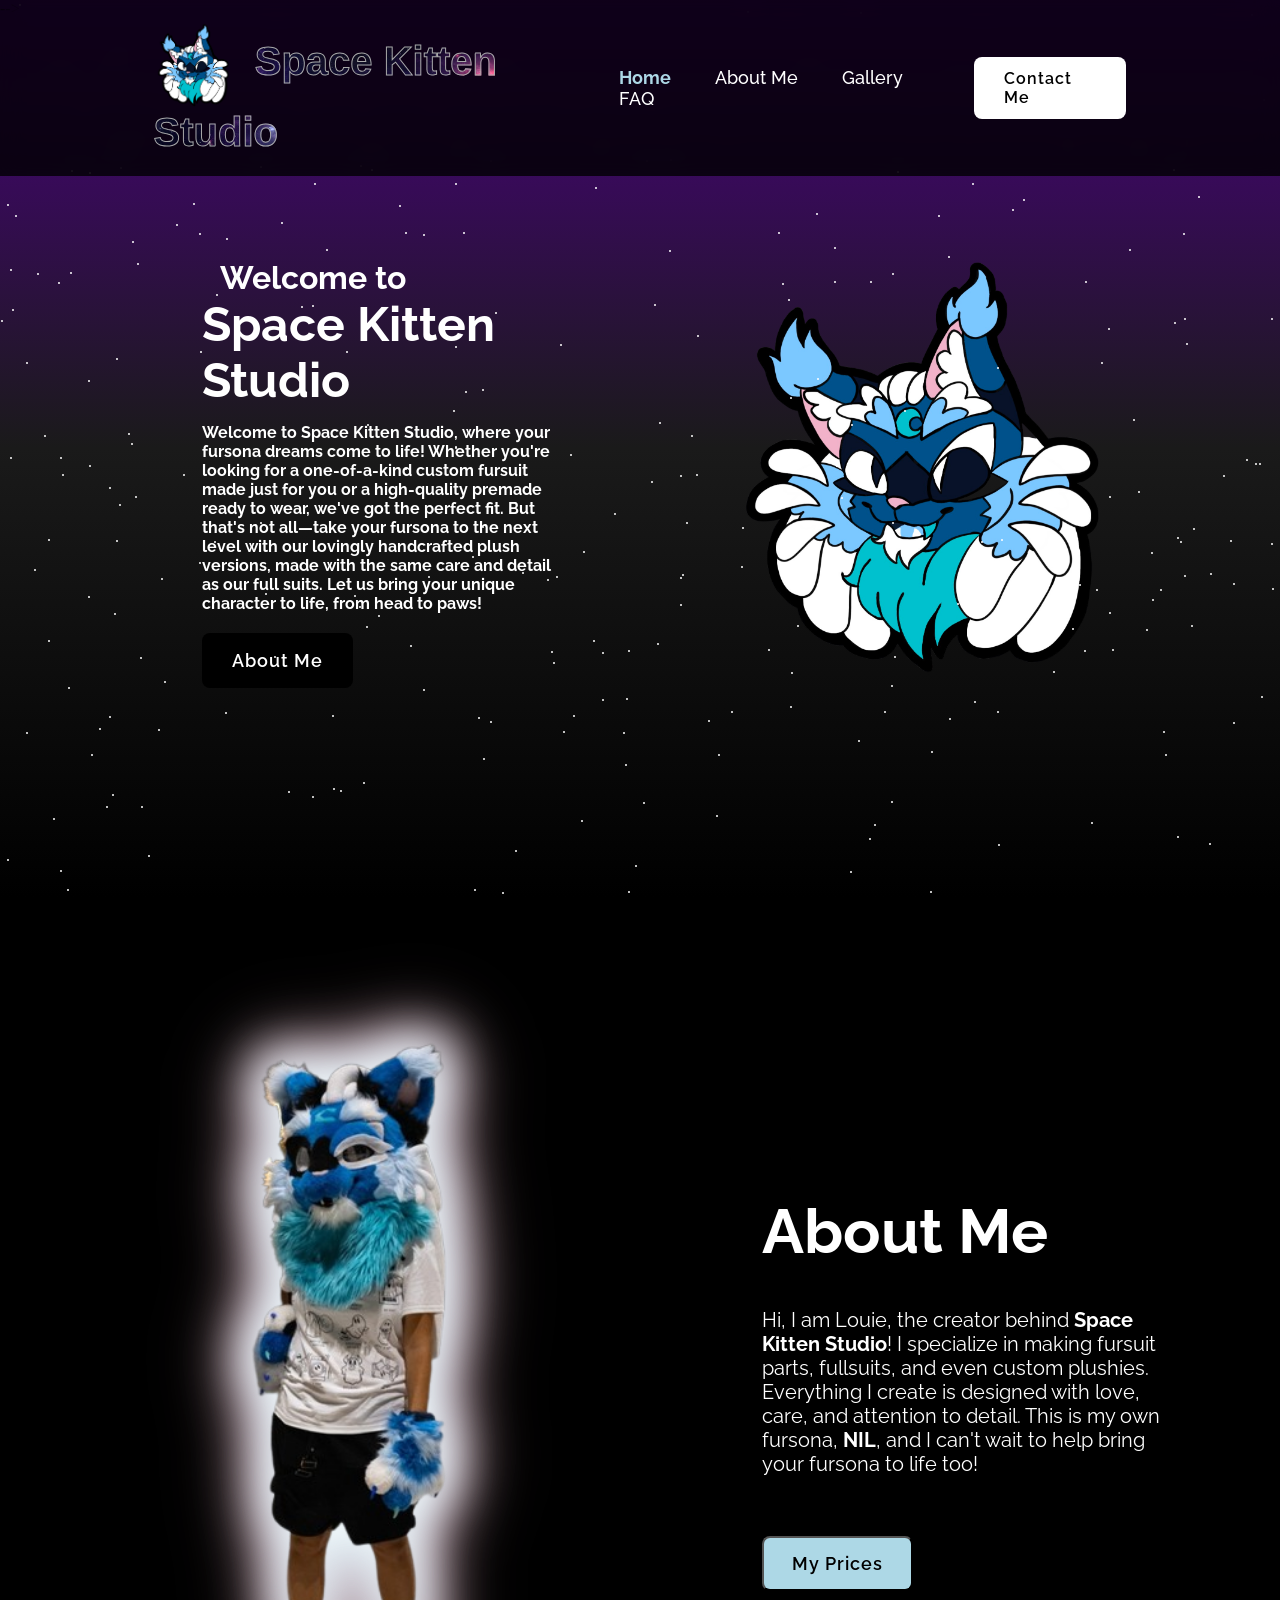
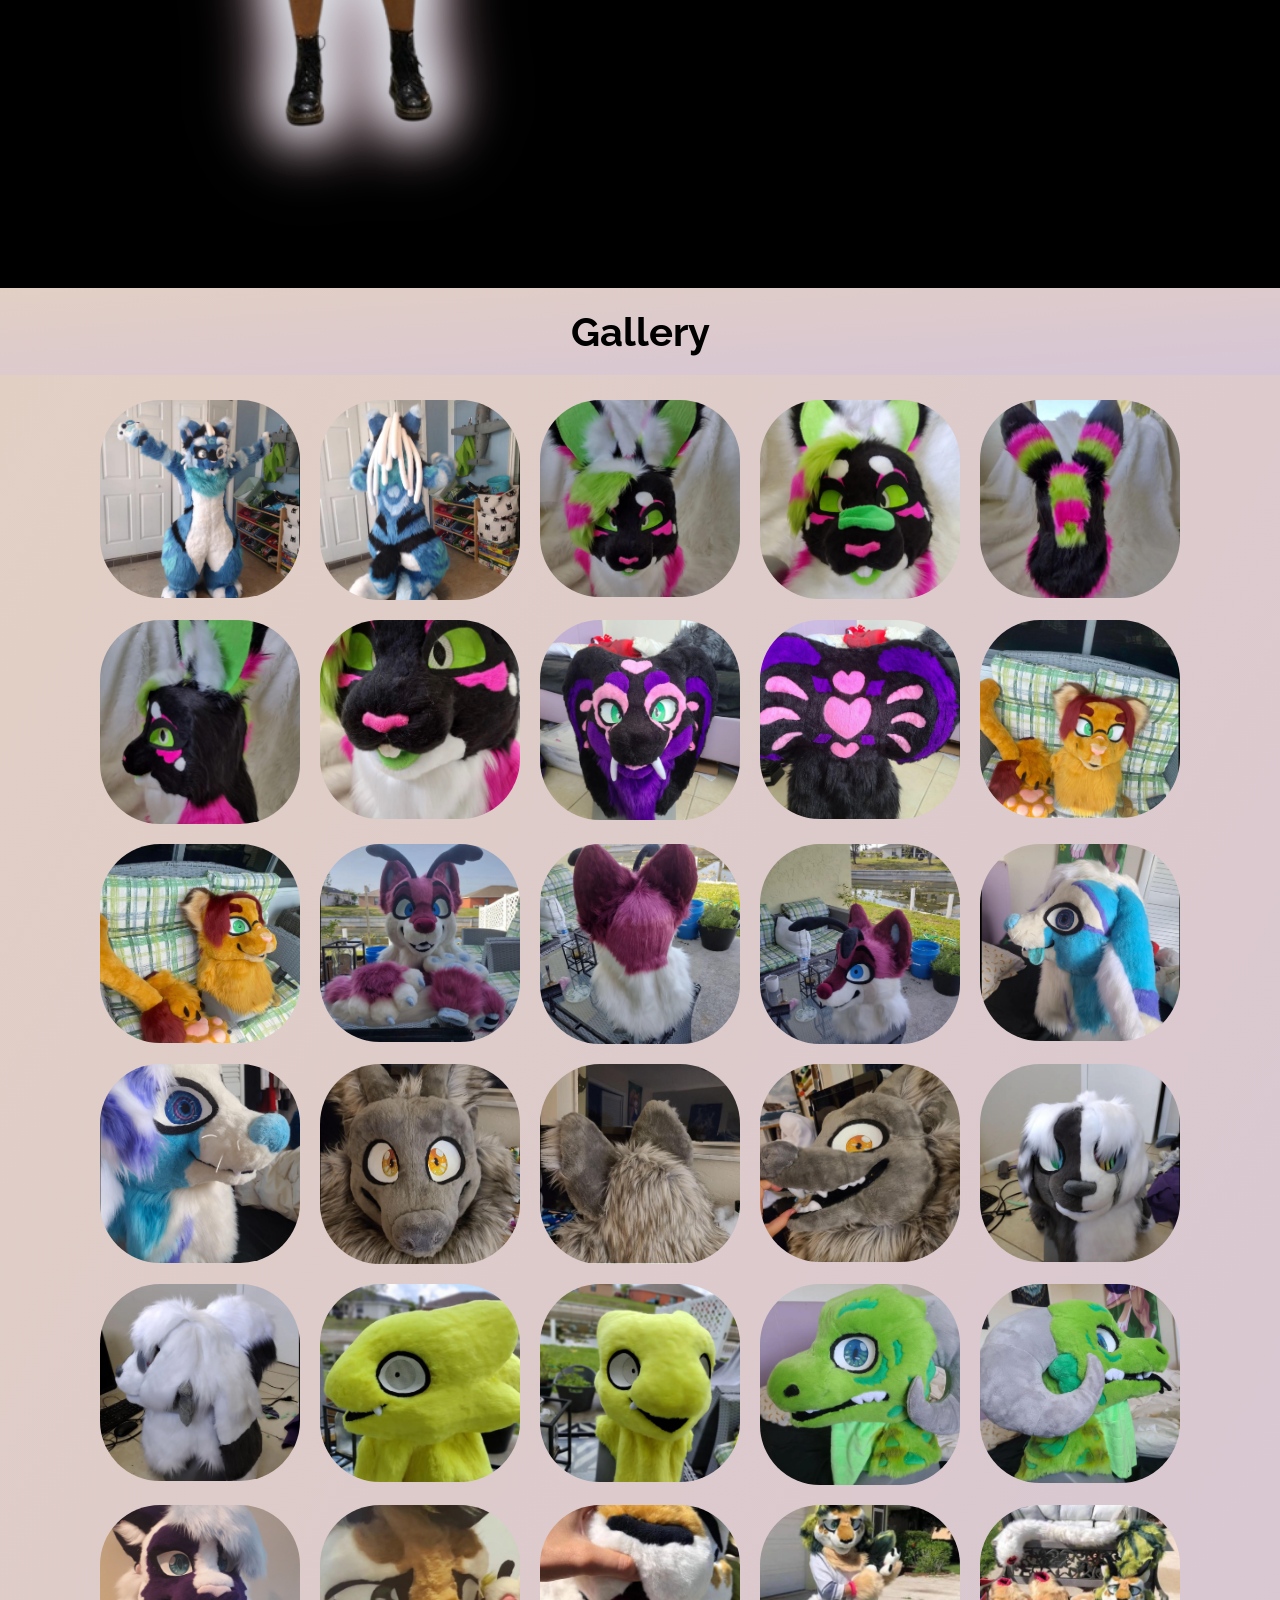
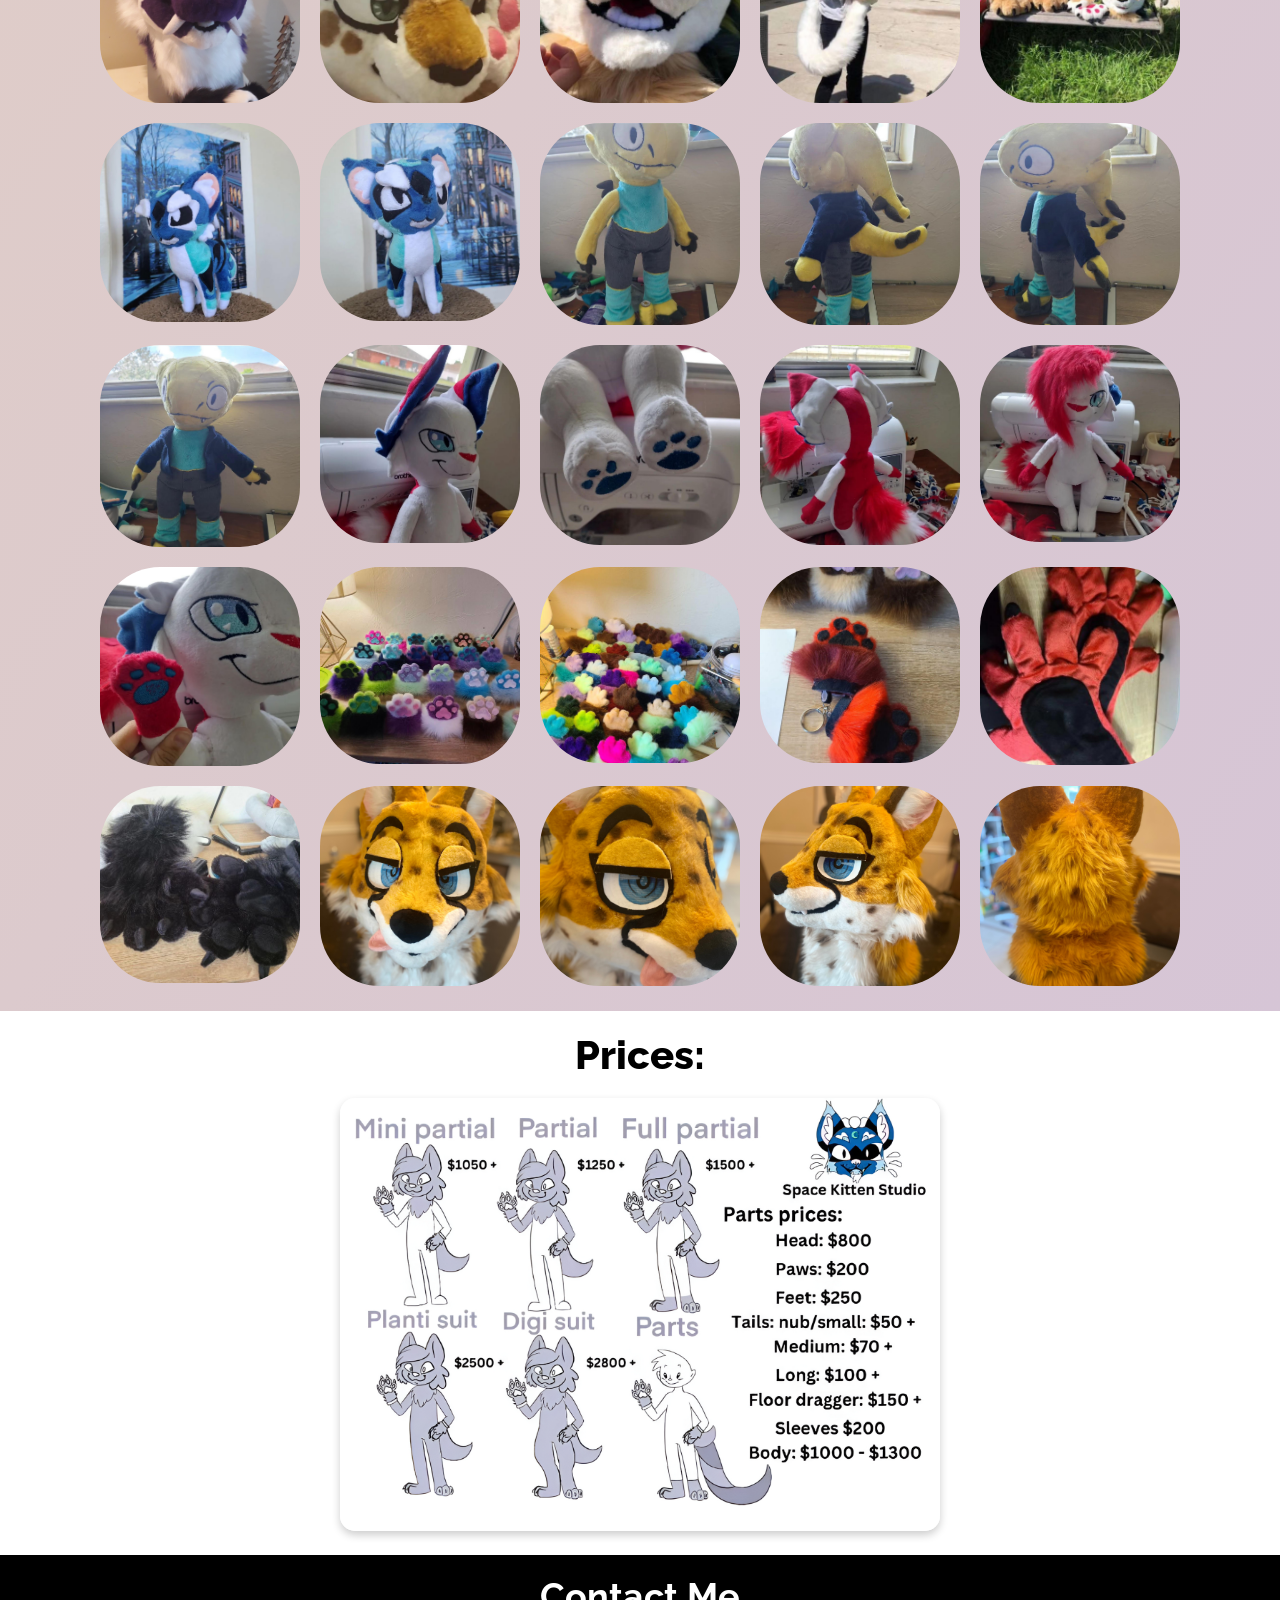
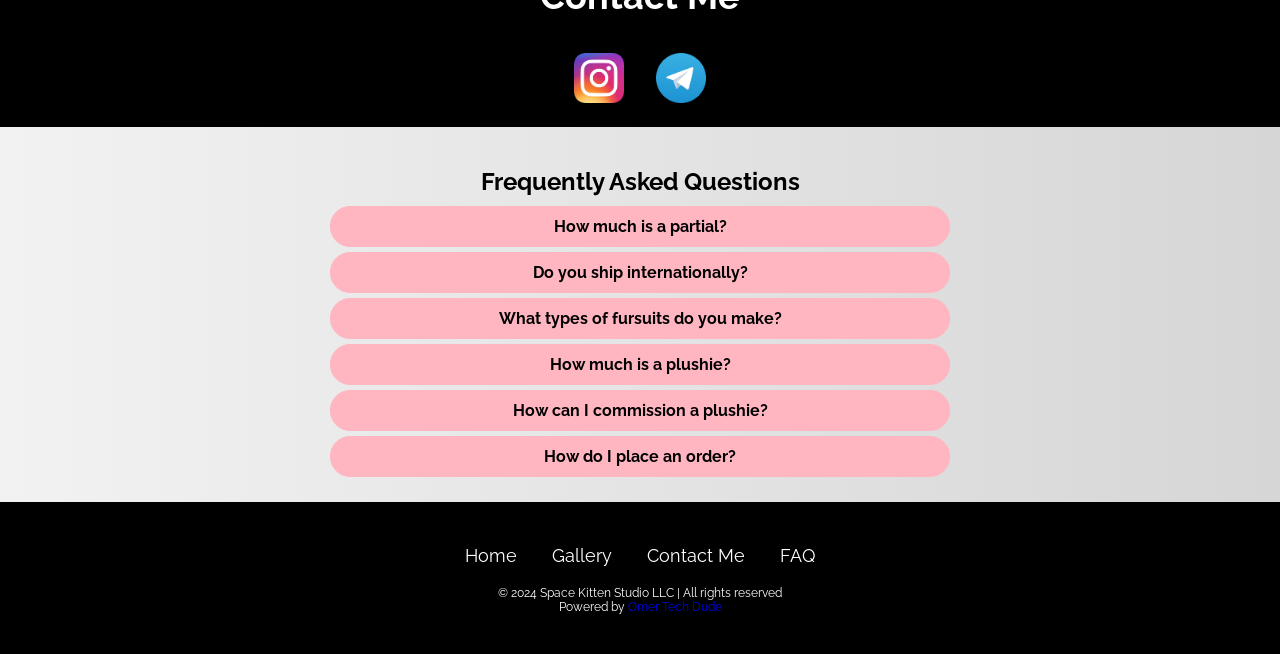
<file: index.html>
<!DOCTYPE html>
<html lang="en">
<head>
    <!-- Meta information and character encoding settings -->
    <meta charset="UTF-8">
    <meta http-equiv="X-UA-Compatible" content="IE=edge">
    <meta name="viewport" content="width=device-width, initial-scale=1.0">
    
    <!-- SEO Meta Tags for Fursuit Business -->
    <meta name="description" content="Space Kitten Studio offers custom-made fursuits, partial suits, and plushies. Get a unique fursuit made by a professional fursuit maker.">
    <meta name="keywords" content="fursuits, fursuit maker, custom fursuits, fursuit design, plushies, fursuit parts">
    <meta name="author" content="Space Kitten Studio"> -->
<title>Space Kitten Studio - Custom Fursuits and Fursuit Maker</title>
  <!-- Open Graph Meta Tags (Optional for Social Media) -->
<meta property="og:title" content="Space Kitten Studio - Custom Fursuits">
<meta property="og:description" content="Get your custom fursuit designed and made by Space Kitten Studio, offering full suits, partial suits, and plushies.">
<meta property="og:image" content="website logo.png"> <!-- Replace with the actual image URL -->
<meta property="og:type" content="website">
<meta property="og:url" content="https://www.spacekittenstudios.com"> <!-- Replace with your actual URL -->
    <link rel="icon" type="image/x-icon" href="website logo.png">

    <!-- Linking external stylesheet -->
    <link rel="stylesheet" href="home.css">
    
    <!-- Linking Google Fonts for Raleway -->
    <link href="https://fonts.googleapis.com/css2?family=Raleway:wght@100;300;400;500;600;700;800;900&display=swap" rel="stylesheet">
</head>
<body>
  <div id="app">
    <div id="hero">
     </div>
  </div>
  
    <!-- Header section with logo and navigation -->
    <header class="header">
        <a href="#" class="logo">
            <img src="website logo.png" alt="Logo" class="logo-img"> <!-- Logo image -->
            <span>Space Kitten Studio</span> <!-- Text logo -->
        </a>
        
        <!-- Navigation bar with links -->
        <nav class="navbar">
            <a href="#home" class="active">Home</a>
            <a href="#about" class="">About Me</a>
            <a href="#gallery-container" class="">Gallery</a>
            <a href="#faq" class="">FAQ</a>
        </nav>
        
        <!-- Contact Me button/link -->
        <a href="#contact-icons" class="contact">Contact Me</a>

            <!-- Audio element for the sound -->
    <audio id="meowSound" src="meow.mp3"></audio>
        
    </header>
    

    <!-- Main home section -->
    <section id="home" class="home">
        <div class="content">
            <h3>Welcome to</h3>
            <h1><span> Space Kitten Studio<br></span></h1>
            <p>Welcome to Space Kitten Studio, where your fursona dreams come to life! Whether you're looking for a one-of-a-kind custom fursuit made just for you or a high-quality premade ready to wear, we've got the perfect fit. But that's not all—take your fursona to the next level with our lovingly handcrafted plush versions, made with the same care and detail as our full suits. Let us bring your unique character to life, from head to paws!</p>
          
            <div class="btn-box">
              <button class="btn-1" onclick="location.href='#about'">About Me</button>
            </div>
        </div>

        <!-- Image section with a logo -->
        <div class="img-box">
            <img src="website logo.png" alt="">
        </div>
    </section>

    <!-- About section -->
    <section id="about" class="about">
        <!-- Image of Louie -->
        <div class="about-img">
            <img src="louie.png" alt="">
        </div>

        <!-- Text content for the about section -->
        <div class="about-content">
            <h3>About <span>Me</span></h3>
            <p>Hi, I am Louie, the creator behind <strong>Space Kitten Studio</strong>! I specialize in making fursuit parts, fullsuits, and even custom plushies. Everything I create is designed with love, care, and attention to detail. This is my own fursona, <strong>NIL</strong>, and I can't wait to help bring your fursona to life too!</p>
            
            <!-- Experience button -->
            <button class="btn-2" onclick="location.href='#prices'">My Prices</button>
          </div>
    </section>

    <!-- Gallery section -->
<section id="gallery-container" class="gallery-section">
    <h2 class="gallery-title">Gallery</h2>
    <div class="gallery-container">
        <!-- Add your images here -->
        <div class="gallery">
            <a target="_blank" href="nilsuit1.png">
              <img src="nilsuit1.png" alt="">
            </a>
          </div>          
          <div class="gallery">
            <a target="_blank" href="nilsuit2.jpg">
              <img src="nilsuit2.jpg" alt="">
            </a>
          </div>
          <div class="gallery">
            <a target="_blank" href="colorfulsuit1.jpg">
              <img src="colorfulsuit1.jpg" alt="">
            </a>
          </div>
          <div class="gallery">
            <a target="_blank" href="colorfulsuit2.jpg">
              <img src="colorfulsuit2.jpg" alt="">
            </a>
          </div>
          <div class="gallery">
            <a target="_blank" href="colorfulsuit3.jpg">
              <img src="colorfulsuit3.jpg" alt="">
            </a>
          </div>          <div class="gallery">
            <a target="_blank" href="colorfulsuit4.jpg">
              <img src="colorfulsuit4.jpg" alt="">
            </a>
          </div>          <div class="gallery">
            <a target="_blank" href="colorfulsuit5.jpg">
              <img src="colorfulsuit5.jpg" alt="">
            </a>

          </div>
          <div class="gallery">
            <a target="_blank" href="jewel1.jpg">
              <img src="jewel1.jpg" alt="">
            </a>
          </div>
          <div class="gallery">
            <a target="_blank" href="jewel2.jpg">
              <img src="jewel2.jpg" alt="">
            </a>
          </div>
          <div class="gallery">
            <a target="_blank" href="lion1.jpg">
              <img src="lion1.jpg" alt="">
            </a>
          </div>
          <div class="gallery">
            <a target="_blank" href="lion2.jpg">
              <img src="lion2.jpg" alt="">
            </a>
          </div>
          <div class="gallery">
            <a target="_blank" href="purplesuit1.jpg">
              <img src="purplesuit1.jpg" alt="">
            </a>
          </div>
          <div class="gallery">
            <a target="_blank" href="purplesuit2.jpg">
              <img src="purplesuit2.jpg" alt="">
            </a>
          </div>
          <div class="gallery">
            <a target="_blank" href="purplesuit3.jpg">
              <img src="purplesuit3.jpg" alt="">
            </a>
          </div>
          <div class="gallery">
            <a target="_blank" href="rabbitsuit1.jpg">
              <img src="rabbitsuit1.jpg" alt="">
            </a>
          </div>
          <div class="gallery">
            <a target="_blank" href="rabbitsuit2.jpg">
              <img src="rabbitsuit2.jpg" alt="">
            </a>
          </div>
          <div class="gallery">
            <a target="_blank" href="grim1.jpg">
              <img src="grim1.jpg" alt="">
            </a>
          </div>
          <div class="gallery">
            <a target="_blank" href="grim2.jpg">
              <img src="grim2.jpg" alt="">
            </a>
          </div>
          <div class="gallery">
            <a target="_blank" href="grim3.jpg">
              <img src="grim3.jpg" alt="">
            </a>
          </div>
          <div class="gallery">
            <a target="_blank" href="speakearz1.jpg">
              <img src="speakearz1.jpg" alt="">
            </a>
          </div>
          <div class="gallery">
            <a target="_blank" href="speakearz2.jpg">
              <img src="speakearz2.jpg" alt="">
            </a>
          </div>
          <div class="gallery">
            <a target="_blank" href="lectro1.png">
              <img src="lectro1.png" alt="">
            </a>
          </div>
          <div class="gallery">
            <a target="_blank" href="lectro2.png">
              <img src="lectro2.png" alt="">
            </a>
          </div>
          <div class="gallery">
            <a target="_blank" href="lectro3.jpg">
              <img src="lectro3.jpg" alt="">
            </a>
          </div>
          <div class="gallery">
            <a target="_blank" href="lectro4.jpg">
              <img src="lectro4.jpg" alt="">
            </a>
          </div>
          <div class="gallery">
            <a target="_blank" href="purplefursuit1.png">
              <img src="purplefursuit1.png" alt="">
            </a>
          </div>
          <div class="gallery">
            <a target="_blank" href="worriedsuit1.png">
              <img src="worriedsuit1.png" alt="">
            </a>
          </div>
          <div class="gallery">
            <a target="_blank" href="worriedsuit2.jpg">
              <img src="worriedsuit2.jpg" alt="">
            </a>
          </div>
          <div class="gallery">
            <a target="_blank" href="worriedsuit3.jpg">
              <img src="worriedsuit3.jpg" alt="">
            </a>
          </div>
          <div class="gallery">
            <a target="_blank" href="worriedsuit4.jpg">
              <img src="worriedsuit4.jpg" alt="">
            </a>
          </div>
          <div class="gallery">
            <a target="_blank" href="nilplush1.jpg">
              <img src="nilplush1.jpg" alt="">
            </a>
          </div>
          <div class="gallery">
            <a target="_blank" href="nilplush2.jpg">
              <img src="nilplush2.jpg" alt="">
            </a>
          </div>
          <div class="gallery">
            <a target="_blank" href="lectroplush1.jpg">
              <img src="lectroplush1.jpg" alt="">
            </a>
          </div>
          <div class="gallery">
            <a target="_blank" href="lectroplush2.jpg">
              <img src="lectroplush2.jpg" alt="">
            </a>
          </div>
          <div class="gallery">
            <a target="_blank" href="lectroplush3.jpg">
              <img src="lectroplush3.jpg" alt="">
            </a>
          </div>
          <div class="gallery">
            <a target="_blank" href="lectroplush4.jpg">
              <img src="lectroplush4.jpg" alt="">
            </a>
          </div>
          <div class="gallery">
            <a target="_blank" href="blazeplush1.jpg">
              <img src="blazeplush1.jpg" alt="">
            </a>
          </div>
          <div class="gallery">
            <a target="_blank" href="blazeplush2.jpg">
              <img src="blazeplush2.jpg" alt="">
            </a>
          </div>
          <div class="gallery">
            <a target="_blank" href="blazeplush3.jpg">
              <img src="blazeplush3.jpg" alt="">
            </a>
          </div>
          <div class="gallery">
            <a target="_blank" href="blazeplush4.jpg">
              <img src="blazeplush4.jpg" alt="">
            </a>
          </div>
          <div class="gallery">
            <a target="_blank" href="blazeplush5.jpg">
              <img src="blazeplush5.jpg" alt="">
            </a>
          </div>    
          <div class="gallery">
            <a target="_blank" href="minipaws1.jpg">
              <img src="minipaws1.jpg" alt="">
            </a>
          </div>
          <div class="gallery">
            <a target="_blank" href="minipaws2.jpg">
              <img src="minipaws2.jpg"">
            </a>
          </div>
          <div class="gallery">
            <a target="_blank" href="minipaws3.jpg">
              <img src="minipaws3.jpg" alt="">
            </a>
          </div>
          <div class="gallery">
            <a target="_blank" href="redpaws.jpg">
              <img src="redpaws.jpg" alt="">
            </a>
          </div>
          <div class="gallery">
            <a target="_blank" href="blackpaws.jpg">
              <img src="blackpaws.jpg" alt="">
            </a>
          </div>
                  <div class="gallery">
            <a target="_blank" href="newsuit1.png">
              <img src="newsuit1.png" alt="">
            </a>
          </div>
          <div class="gallery">
            <a target="_blank" href="newsuit2.png">
              <img src="newsuit2.png" alt="">
            </a>
          </div>
          <div class="gallery">
            <a target="_blank" href="newsuit3.png">
              <img src="newsuit3.png" alt="">
            </a>
          </div>
          <div class="gallery">
            <a target="_blank" href="newsuit4.png">
              <img src="newsuit4.png" alt="">
            </a>
          </div>   
    </div>
</section>

<div id="lightbox" class="lightbox">
  <span class="close">&times;</span>
  <img class="lightbox-content" id="lightbox-image">
  <a class="prev" onclick="changeImage(-1)">&#10094;</a> <!-- Left arrow -->
  <a class="next" onclick="changeImage(1)">&#10095;</a>  <!-- Right arrow -->
</div>

<section id="prices" class="prices-section">
  <h3 class="page-title">Prices:</h3>
  <div class="price-container">
    <div class="price-item">
  <img src="prices.jpg" alt="">
  </div>
  </div>
</section>




    <!-- Contact section with icons for Instagram and Telegram -->
    <section id="contact-icons" class="contact-icons">
        <h2 class="contact-me">Contact Me<span></span></h2>
        
        <!-- Icon box for Instagram and Telegram -->
        <div class="icon-box">
            <!-- Instagram link with icon -->
            <a href="https://www.instagram.com/space_kitten67" target="_blank" class="icon">
                <img src="instagram.png" alt="Instagram" />
            </a>
            
            <!-- Telegram link with icon -->
            <a href="https://t.me/space_kitten67" target="_blank" class="icon">
                <img src="telegram.png" alt="Telegram" />
            </a>
        </div>
    </section>

    <section id="faq" class="faq">
      <h2>Frequently Asked Questions</h2>
      <div class="question" onclick="toggleAnswer(this)">
          How much is a partial?
      </div>
      <div class="answer" style="display: none;">
          Look at the prices section for more information.
      </div>
      <div class="question" onclick="toggleAnswer(this)">
          Do you ship internationally?
      </div>
      <div class="answer" style="display: none;">
          Yes, I ship internationally, however, it might affect the shipping cost.
      </div>
      <div class="question" onclick="toggleAnswer(this)">
          What types of fursuits do you make?
      </div>
      <div class="answer" style="display: none;">
          I make fullsuits, partial suits, heads, paws, and even plushies of your fursonas.
      </div>
      <div class="question" onclick="toggleAnswer(this)">
          How much is a plushie?
      </div>
      <div class="answer" style="display: none;">
          A plushie of your fursona starts at $300.
      </div>
      <div class="question" onclick="toggleAnswer(this)">
          How can I commission a plushie?
      </div>
      <div class="answer" style="display: none;">
          Please message me either on Instagram, Facebook, or Telegram for more information. In the links above.
      </div>
      <div class="question" onclick="toggleAnswer(this)">
          How do I place an order?
      </div>
      <div class="answer" style="display: none;">
          You can contact me directly via Instagram or Telegram to place an order.
      </div>
  </section>
  

    <!-- Footer section -->
    <footer class="footer">
        <!-- List of footer links -->
        <ul class="list">
            <li><a href="#home">Home</a></li>
            <li><a href="#gallery-container">Gallery</a></li>
            <li><a href="#contact-icons">Contact Me</a></li>
            <li><a href="#faq">FAQ</a></li>
        </ul>
        
        <!-- Copyright notice -->
        <p class="Copyright"> © 2024 Space Kitten Studio LLC | All rights reserved <br>Powered by <a href="https://omertechdude.github.io/omertechdude/index.html">Omer Tech Dude</a></p>
    </footer>
    <script src="home.js"></script>
</body>
</html>
</file>
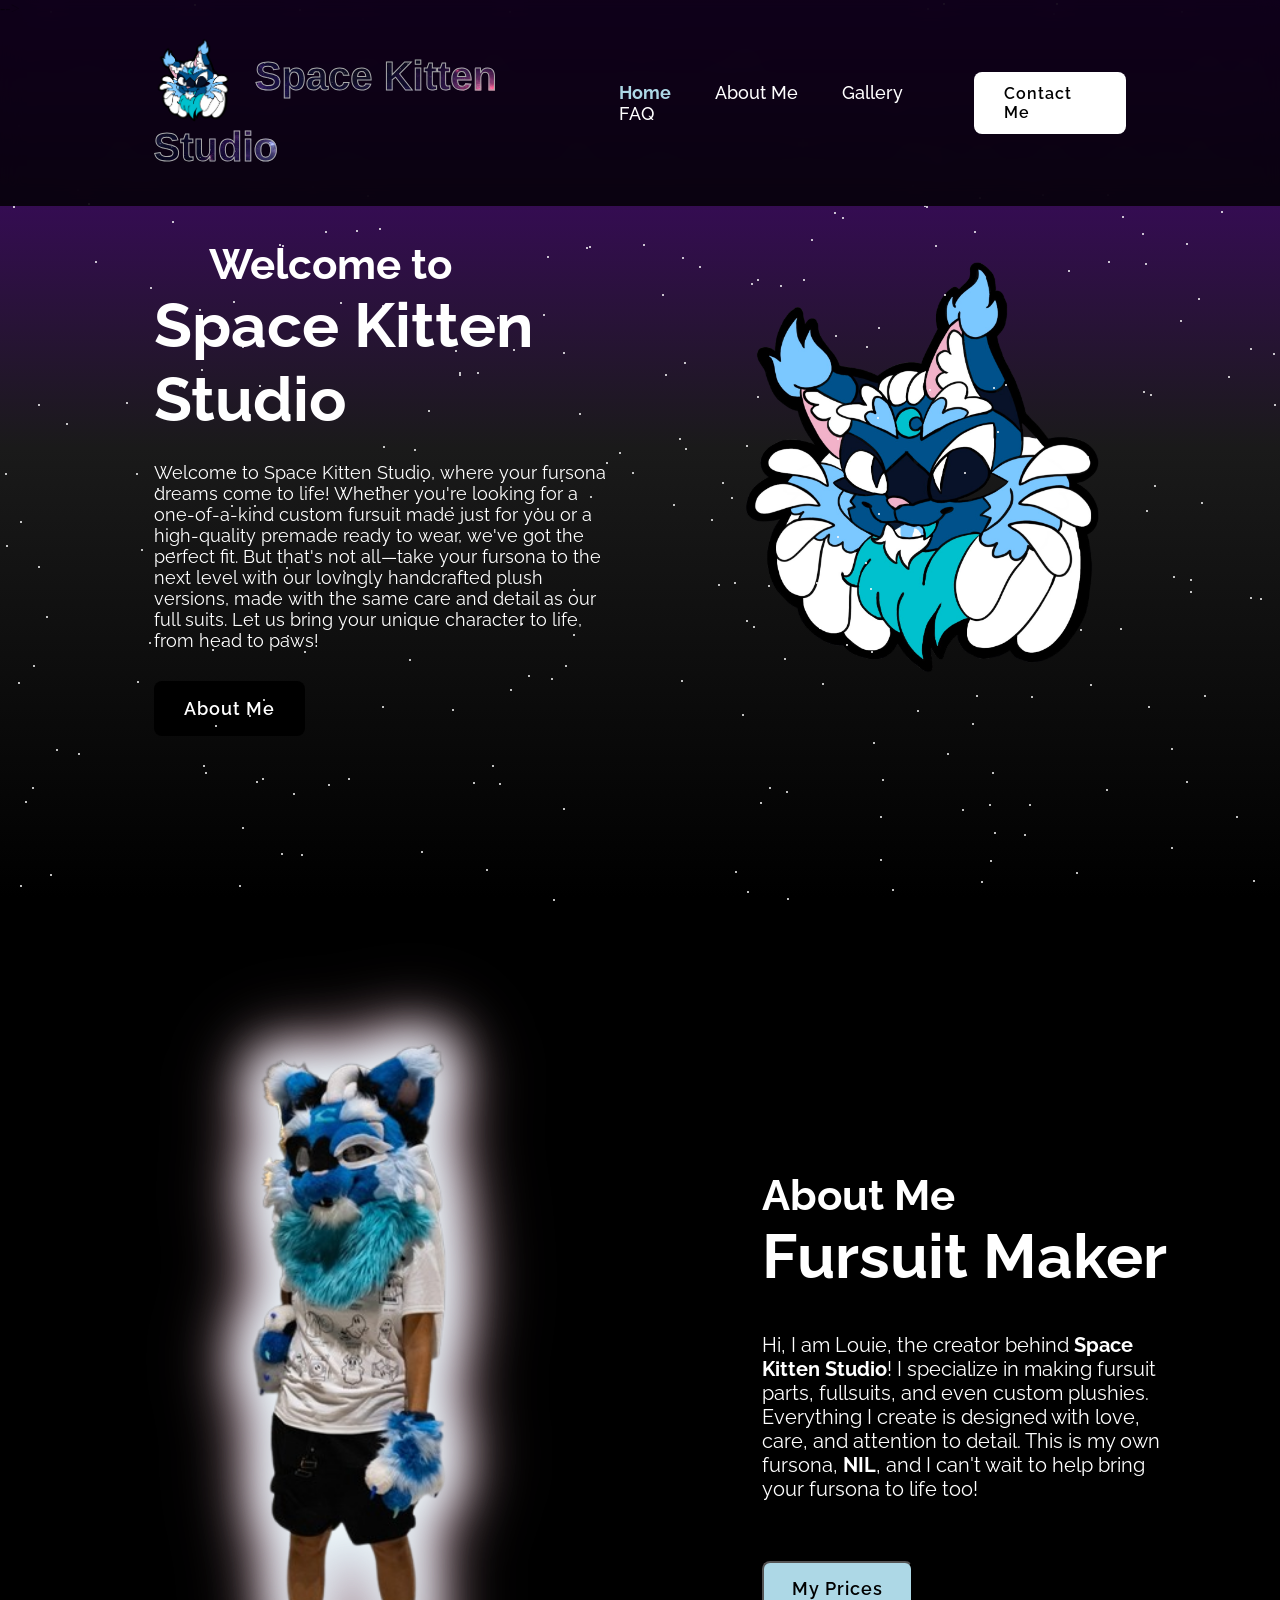
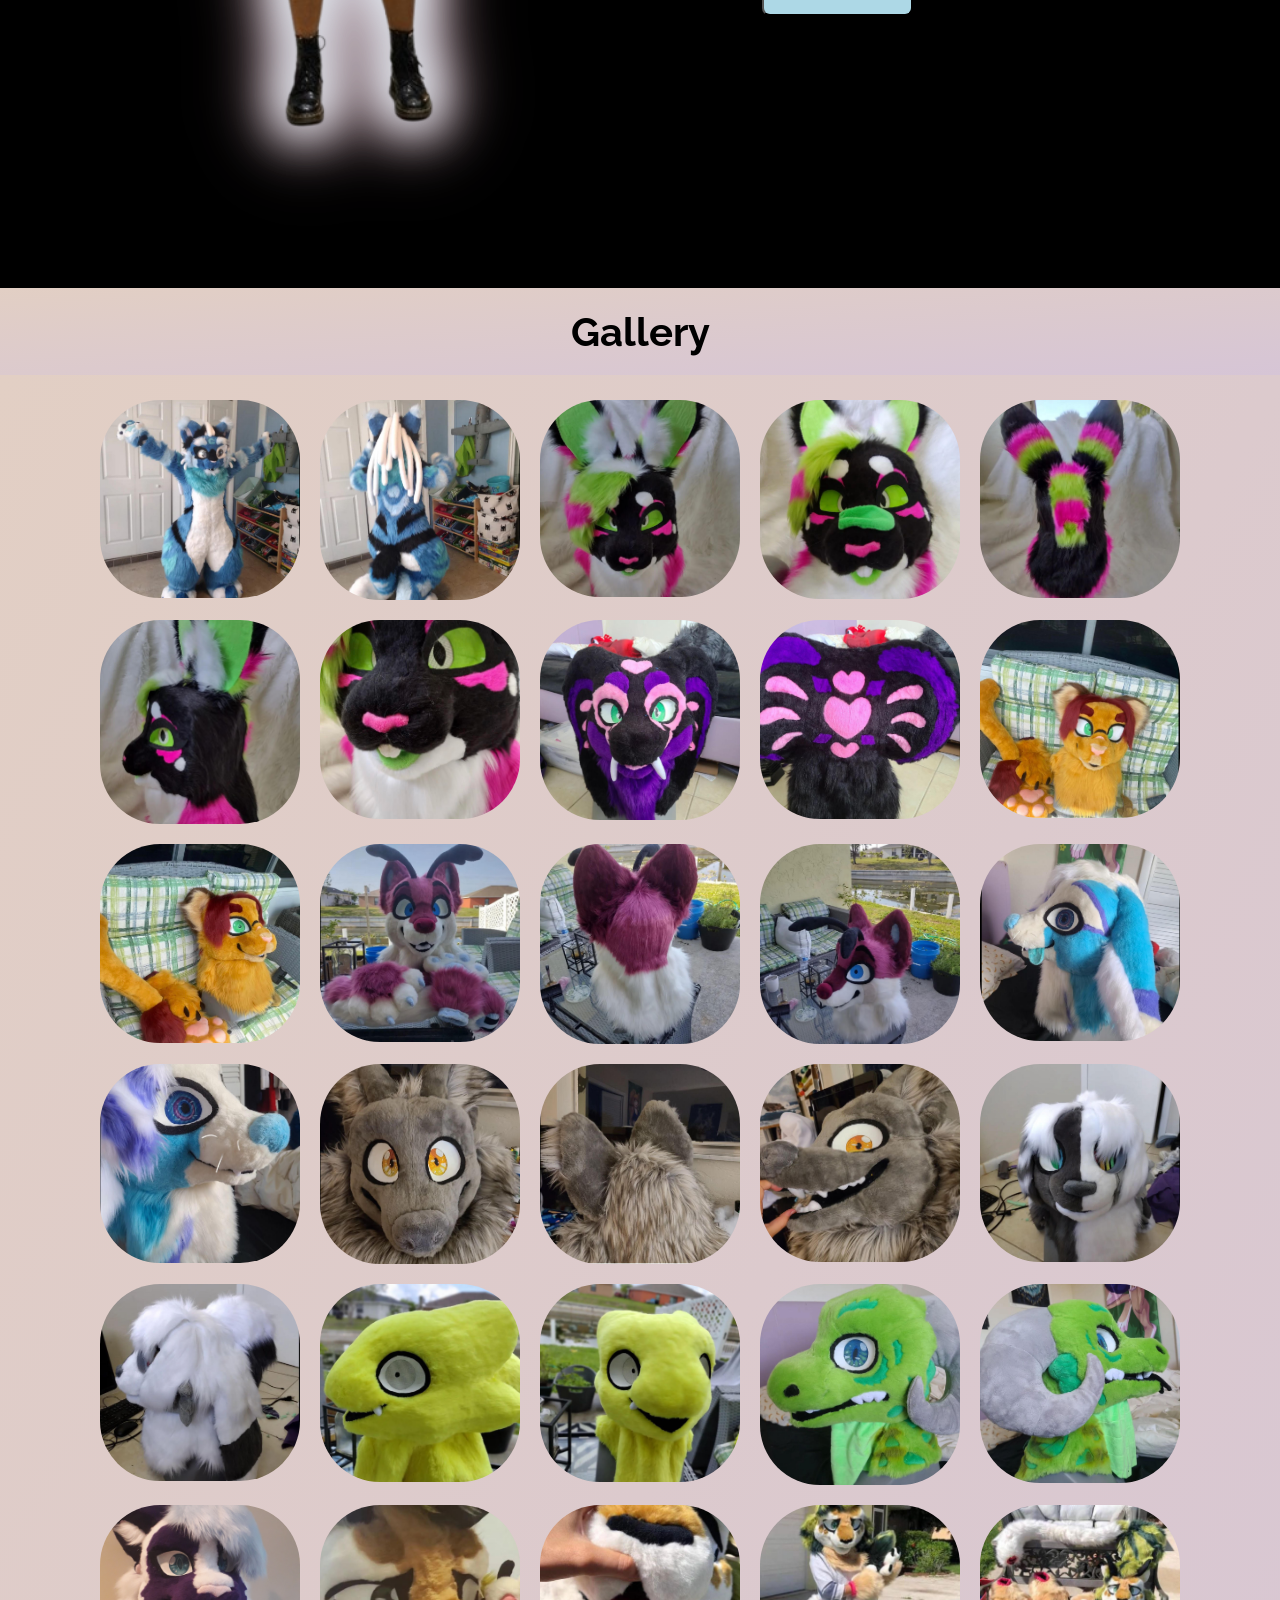
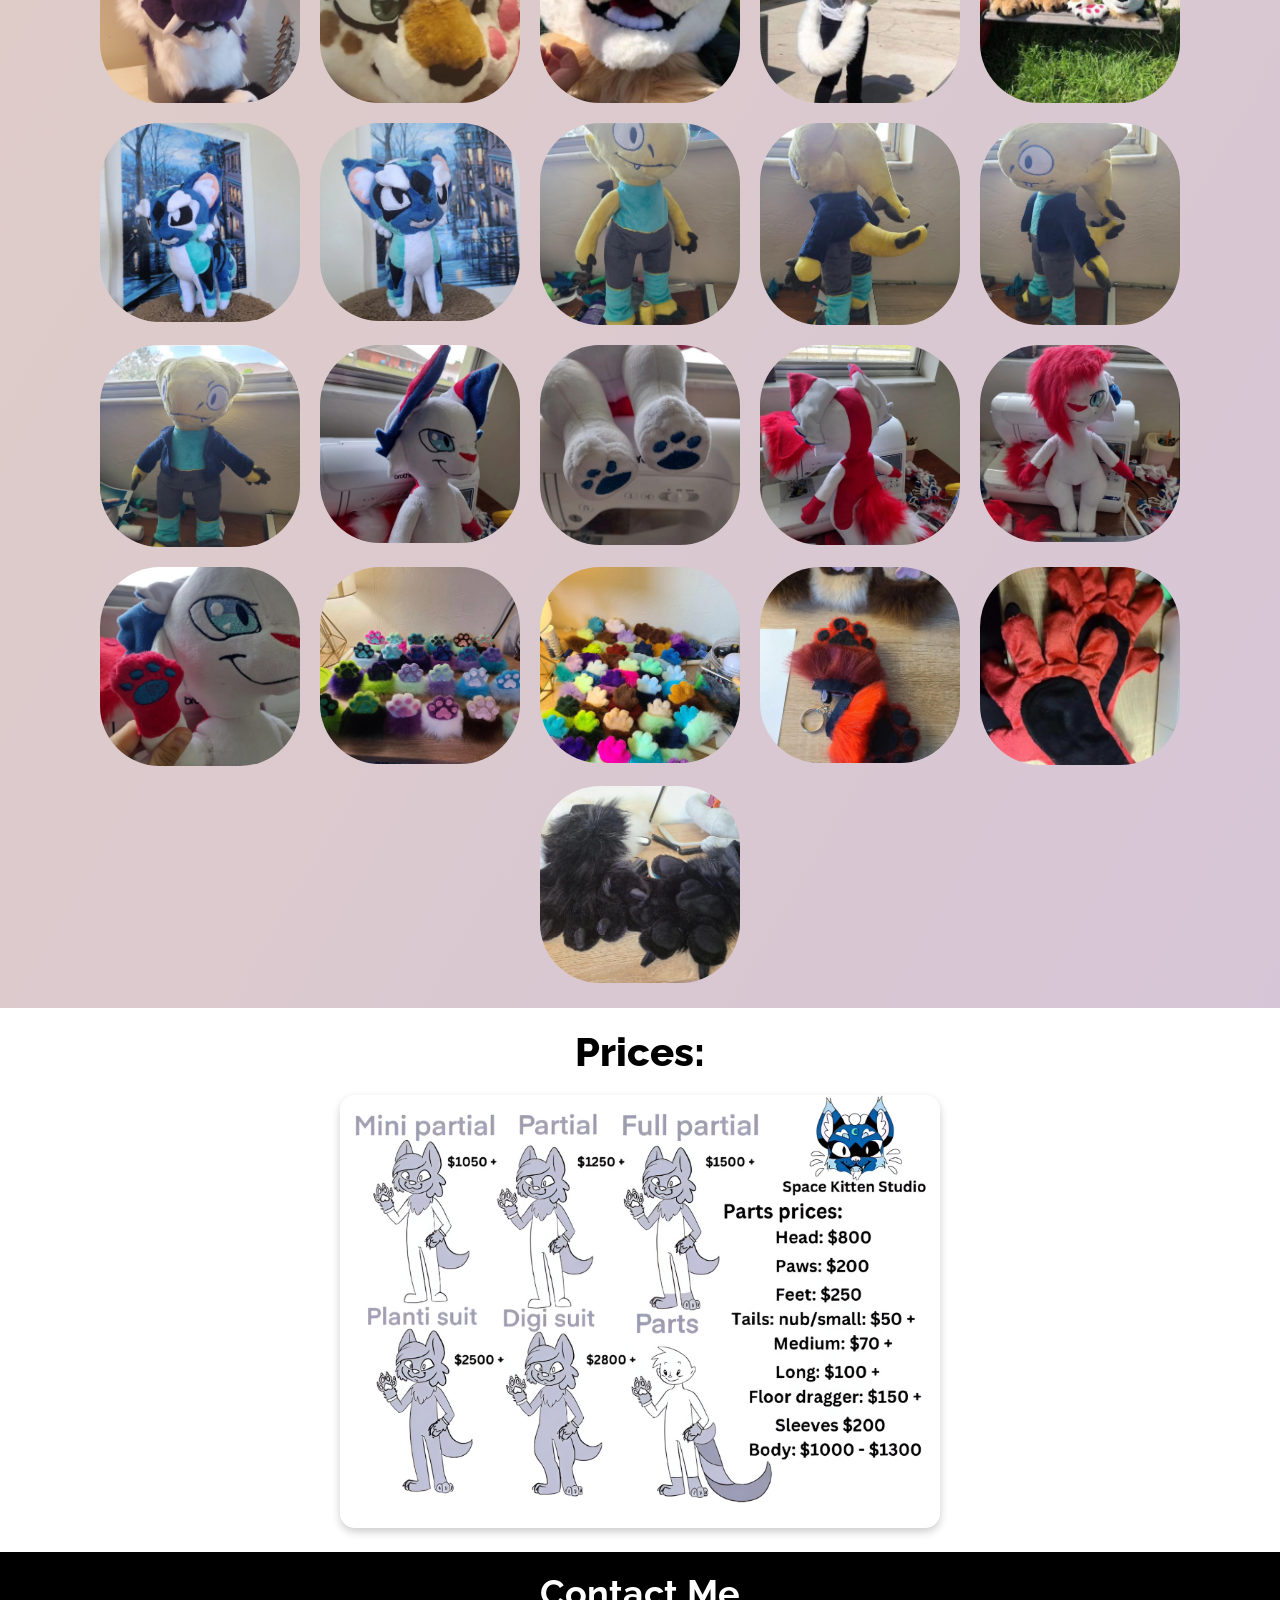
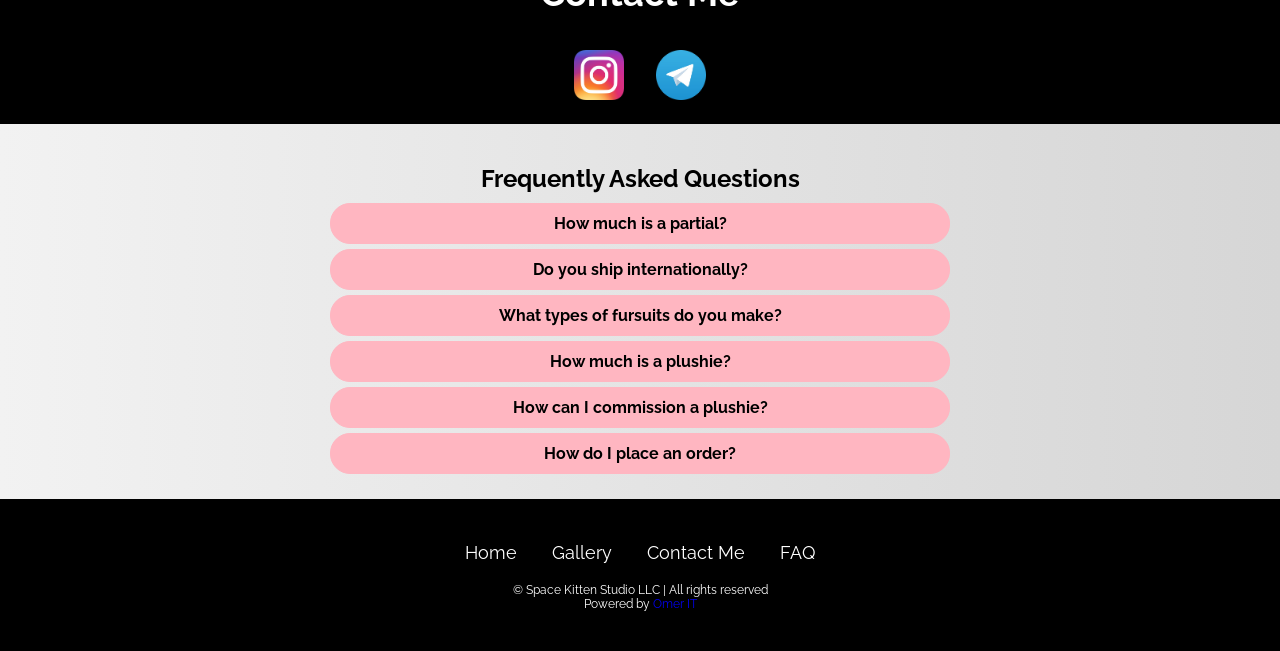
<file: Website/index.html>
<!DOCTYPE html>
<html lang="en">
<head>
    <!-- Meta information and character encoding settings -->
    <meta charset="UTF-8">
    <meta http-equiv="X-UA-Compatible" content="IE=edge">
    <meta name="viewport" content="width=device-width, initial-scale=1.0">
    
    <!-- SEO Meta Tags for Fursuit Business -->
    <meta name="description" content="Space Kitten Studio offers custom-made fursuits, partial suits, and plushies. Get a unique fursuit made by a professional fursuit maker.">
    <meta name="keywords" content="fursuits, fursuit maker, custom fursuits, fursuit design, plushies, fursuit parts">
    <meta name="author" content="Space Kitten Studio"> -->
<title>Space Kitten Studio - Custom Fursuits and Fursuit Maker</title>
  <!-- Open Graph Meta Tags (Optional for Social Media) -->
<meta property="og:title" content="Space Kitten Studio - Custom Fursuits">
<meta property="og:description" content="Get your custom fursuit designed and made by Space Kitten Studio, offering full suits, partial suits, and plushies.">
<meta property="og:image" content="website logo.png"> <!-- Replace with the actual image URL -->
<meta property="og:type" content="website">
<meta property="og:url" content="https://www.spacekittenstudios.com"> <!-- Replace with your actual URL -->
    <link rel="icon" type="image/x-icon" href="website logo.png">

    <!-- Linking external stylesheet -->
    <link rel="stylesheet" href="home.css">
    
    <!-- Linking Google Fonts for Raleway -->
    <link href="https://fonts.googleapis.com/css2?family=Raleway:wght@100;300;400;500;600;700;800;900&display=swap" rel="stylesheet">
</head>
<body>
  <div id="app">
    <div id="hero">
     </div>
  </div>
  
    <!-- Header section with logo and navigation -->
    <header class="header">
        <a href="#" class="logo">
            <img src="website logo.png" alt="Logo" class="logo-img"> <!-- Logo image -->
            <span>Space Kitten Studio</span> <!-- Text logo -->
        </a>
        
        <!-- Navigation bar with links -->
        <nav class="navbar">
            <a href="#home" class="active">Home</a>
            <a href="#about" class="">About Me</a>
            <a href="#gallery-container" class="">Gallery</a>
            <a href="#faq" class="">FAQ</a>
        </nav>
        
        <!-- Contact Me button/link -->
        <a href="#contact-icons" class="contact">Contact Me</a>

            <!-- Audio element for the sound -->
    <audio id="meowSound" src="meow.mp3"></audio>
        
    </header>
    

    <!-- Main home section -->
    <section id="home" class="home">
        <div class="content">
            <h3>Welcome to</h3>
            <h1><span> Space Kitten Studio<br></span></h1>
            <p>Welcome to Space Kitten Studio, where your fursona dreams come to life! Whether you're looking for a one-of-a-kind custom fursuit made just for you or a high-quality premade ready to wear, we've got the perfect fit. But that's not all—take your fursona to the next level with our lovingly handcrafted plush versions, made with the same care and detail as our full suits. Let us bring your unique character to life, from head to paws!</p>
          
            <div class="btn-box">
              <button class="btn-1" onclick="location.href='#about'">About Me</button>
            </div>
        </div>

        <!-- Image section with a logo -->
        <div class="img-box">
            <img src="website logo.png" alt="">
        </div>
    </section>

    <!-- About section -->
    <section id="about" class="about">
        <!-- Image of Louie -->
        <div class="about-img">
            <img src="louie.png" alt="">
        </div>

        <!-- Text content for the about section -->
        <div class="about-content">
            <h2 class="heading">About <span>Me</span></h2>
            <h3>Fursuit <span>Maker</span></h3>
            <p>Hi, I am Louie, the creator behind <strong>Space Kitten Studio</strong>! I specialize in making fursuit parts, fullsuits, and even custom plushies. Everything I create is designed with love, care, and attention to detail. This is my own fursona, <strong>NIL</strong>, and I can't wait to help bring your fursona to life too!</p>
            
            <!-- Experience button -->
            <button class="btn-2" onclick="location.href='#prices'">My Prices</button>
          </div>
    </section>

    <!-- Gallery section -->
<section id="gallery-container" class="gallery-section">
    <h2 class="gallery-title">Gallery</h2>
    <div class="gallery-container">
        <!-- Add your images here -->
        <div class="gallery">
            <a target="_blank" href="nilsuit1.png">
              <img src="nilsuit1.png" alt="">
            </a>
          </div>          
          <div class="gallery">
            <a target="_blank" href="nilsuit2.jpg">
              <img src="nilsuit2.jpg" alt="">
            </a>
          </div>
          <div class="gallery">
            <a target="_blank" href="colorfulsuit1.jpg">
              <img src="colorfulsuit1.jpg" alt="">
            </a>
          </div>
          <div class="gallery">
            <a target="_blank" href="colorfulsuit2.jpg">
              <img src="colorfulsuit2.jpg" alt="">
            </a>
          </div>
          <div class="gallery">
            <a target="_blank" href="colorfulsuit3.jpg">
              <img src="colorfulsuit3.jpg" alt="">
            </a>
          </div>          <div class="gallery">
            <a target="_blank" href="colorfulsuit4.jpg">
              <img src="colorfulsuit4.jpg" alt="">
            </a>
          </div>          <div class="gallery">
            <a target="_blank" href="colorfulsuit5.jpg">
              <img src="colorfulsuit5.jpg" alt="">
            </a>

          </div>
          <div class="gallery">
            <a target="_blank" href="jewel1.jpg">
              <img src="jewel1.jpg" alt="">
            </a>
          </div>
          <div class="gallery">
            <a target="_blank" href="jewel2.jpg">
              <img src="jewel2.jpg" alt="">
            </a>
          </div>
          <div class="gallery">
            <a target="_blank" href="lion1.jpg">
              <img src="lion1.jpg" alt="">
            </a>
          </div>
          <div class="gallery">
            <a target="_blank" href="lion2.jpg">
              <img src="lion2.jpg" alt="">
            </a>
          </div>
          <div class="gallery">
            <a target="_blank" href="purplesuit1.jpg">
              <img src="purplesuit1.jpg" alt="">
            </a>
          </div>
          <div class="gallery">
            <a target="_blank" href="purplesuit2.jpg">
              <img src="purplesuit2.jpg" alt="">
            </a>
          </div>
          <div class="gallery">
            <a target="_blank" href="purplesuit3.jpg">
              <img src="purplesuit3.jpg" alt="">
            </a>
          </div>
          <div class="gallery">
            <a target="_blank" href="rabbitsuit1.jpg">
              <img src="rabbitsuit1.jpg" alt="">
            </a>
          </div>
          <div class="gallery">
            <a target="_blank" href="rabbitsuit2.jpg">
              <img src="rabbitsuit2.jpg" alt="">
            </a>
          </div>
          <div class="gallery">
            <a target="_blank" href="grim1.jpg">
              <img src="grim1.jpg" alt="">
            </a>
          </div>
          <div class="gallery">
            <a target="_blank" href="grim2.jpg">
              <img src="grim2.jpg" alt="">
            </a>
          </div>
          <div class="gallery">
            <a target="_blank" href="grim3.jpg">
              <img src="grim3.jpg" alt="">
            </a>
          </div>
          <div class="gallery">
            <a target="_blank" href="speakearz1.jpg">
              <img src="speakearz1.jpg" alt="">
            </a>
          </div>
          <div class="gallery">
            <a target="_blank" href="speakearz2.jpg">
              <img src="speakearz2.jpg" alt="">
            </a>
          </div>
          <div class="gallery">
            <a target="_blank" href="lectro1.png">
              <img src="lectro1.png" alt="">
            </a>
          </div>
          <div class="gallery">
            <a target="_blank" href="lectro2.png">
              <img src="lectro2.png" alt="">
            </a>
          </div>
          <div class="gallery">
            <a target="_blank" href="lectro3.jpg">
              <img src="lectro3.jpg" alt="">
            </a>
          </div>
          <div class="gallery">
            <a target="_blank" href="lectro4.jpg">
              <img src="lectro4.jpg" alt="">
            </a>
          </div>
          <div class="gallery">
            <a target="_blank" href="purplefursuit1.png">
              <img src="purplefursuit1.png" alt="">
            </a>
          </div>
          <div class="gallery">
            <a target="_blank" href="worriedsuit1.png">
              <img src="worriedsuit1.png" alt="">
            </a>
          </div>
          <div class="gallery">
            <a target="_blank" href="worriedsuit2.jpg">
              <img src="worriedsuit2.jpg" alt="">
            </a>
          </div>
          <div class="gallery">
            <a target="_blank" href="worriedsuit3.jpg">
              <img src="worriedsuit3.jpg" alt="">
            </a>
          </div>
          <div class="gallery">
            <a target="_blank" href="worriedsuit4.jpg">
              <img src="worriedsuit4.jpg" alt="">
            </a>
          </div>
          <div class="gallery">
            <a target="_blank" href="nilplush1.jpg">
              <img src="nilplush1.jpg" alt="">
            </a>
          </div>
          <div class="gallery">
            <a target="_blank" href="nilplush2.jpg">
              <img src="nilplush2.jpg" alt="">
            </a>
          </div>
          <div class="gallery">
            <a target="_blank" href="lectroplush1.jpg">
              <img src="lectroplush1.jpg" alt="">
            </a>
          </div>
          <div class="gallery">
            <a target="_blank" href="lectroplush2.jpg">
              <img src="lectroplush2.jpg" alt="">
            </a>
          </div>
          <div class="gallery">
            <a target="_blank" href="lectroplush3.jpg">
              <img src="lectroplush3.jpg" alt="">
            </a>
          </div>
          <div class="gallery">
            <a target="_blank" href="lectroplush4.jpg">
              <img src="lectroplush4.jpg" alt="">
            </a>
          </div>
          <div class="gallery">
            <a target="_blank" href="blazeplush1.jpg">
              <img src="blazeplush1.jpg" alt="">
            </a>
          </div>
          <div class="gallery">
            <a target="_blank" href="blazeplush2.jpg">
              <img src="blazeplush2.jpg" alt="">
            </a>
          </div>
          <div class="gallery">
            <a target="_blank" href="blazeplush3.jpg">
              <img src="blazeplush3.jpg" alt="">
            </a>
          </div>
          <div class="gallery">
            <a target="_blank" href="blazeplush4.jpg">
              <img src="blazeplush4.jpg" alt="">
            </a>
          </div>
          <div class="gallery">
            <a target="_blank" href="blazeplush5.jpg">
              <img src="blazeplush5.jpg" alt="">
            </a>
          </div>    
          <div class="gallery">
            <a target="_blank" href="minipaws1.jpg">
              <img src="minipaws1.jpg" alt="">
            </a>
          </div>
          <div class="gallery">
            <a target="_blank" href="minipaws2.jpg">
              <img src="minipaws2.jpg"">
            </a>
          </div>
          <div class="gallery">
            <a target="_blank" href="minipaws3.jpg">
              <img src="minipaws3.jpg" alt="">
            </a>
          </div>
          <div class="gallery">
            <a target="_blank" href="redpaws.jpg">
              <img src="redpaws.jpg" alt="">
            </a>
          </div>
          <div class="gallery">
            <a target="_blank" href="blackpaws.jpg">
              <img src="blackpaws.jpg" alt="">
            </a>
          </div>        
    </div>
</section>

<div id="lightbox" class="lightbox">
  <span class="close">&times;</span>
  <img class="lightbox-content" id="lightbox-image">
  <a class="prev" onclick="changeImage(-1)">&#10094;</a> <!-- Left arrow -->
  <a class="next" onclick="changeImage(1)">&#10095;</a>  <!-- Right arrow -->
</div>

<section id="prices" class="prices-section">
  <h3 class="page-title">Prices:</h3>
  <div class="price-container">
    <div class="price-item">
  <img src="prices.jpg" alt="">
  </div>
  </div>
</section>




    <!-- Contact section with icons for Instagram and Telegram -->
    <section id="contact-icons" class="contact-icons">
        <h2 class="contact-me">Contact Me<span></span></h2>
        
        <!-- Icon box for Instagram and Telegram -->
        <div class="icon-box">
            <!-- Instagram link with icon -->
            <a href="https://www.instagram.com/space_kitten67" target="_blank" class="icon">
                <img src="instagram.png" alt="Instagram" />
            </a>
            
            <!-- Telegram link with icon -->
            <a href="https://t.me/space_kitten67" target="_blank" class="icon">
                <img src="telegram.png" alt="Telegram" />
            </a>
        </div>
    </section>

    <section id="faq" class="faq">
      <h2>Frequently Asked Questions</h2>
      <div class="question" onclick="toggleAnswer(this)">
          How much is a partial?
      </div>
      <div class="answer" style="display: none;">
          Look at the prices section for more information.
      </div>
      <div class="question" onclick="toggleAnswer(this)">
          Do you ship internationally?
      </div>
      <div class="answer" style="display: none;">
          Yes, I ship internationally, however, it might affect the shipping cost.
      </div>
      <div class="question" onclick="toggleAnswer(this)">
          What types of fursuits do you make?
      </div>
      <div class="answer" style="display: none;">
          I make fullsuits, partial suits, heads, paws, and even plushies of your fursonas.
      </div>
      <div class="question" onclick="toggleAnswer(this)">
          How much is a plushie?
      </div>
      <div class="answer" style="display: none;">
          A plushie of your fursona starts at $300.
      </div>
      <div class="question" onclick="toggleAnswer(this)">
          How can I commission a plushie?
      </div>
      <div class="answer" style="display: none;">
          Please message me either on Instagram, Facebook, or Telegram for more information. In the links above.
      </div>
      <div class="question" onclick="toggleAnswer(this)">
          How do I place an order?
      </div>
      <div class="answer" style="display: none;">
          You can contact me directly via Instagram or Telegram to place an order.
      </div>
  </section>
  

    <!-- Footer section -->
    <footer class="footer">
        <!-- List of footer links -->
        <ul class="list">
            <li><a href="#home">Home</a></li>
            <li><a href="#gallery-container">Gallery</a></li>
            <li><a href="#contact-icons">Contact Me</a></li>
            <li><a href="#faq">FAQ</a></li>
        </ul>
        
        <!-- Copyright notice -->
        <p class="Copyright"> © Space Kitten Studio LLC | All rights reserved <br>Powered by <a href="https://www.instagram.com/omerisraeltaieb">Omer IT</a></p>
    </footer>
    <script src="home.js"></script>
</body>
</html>
</file>
<file: home.css>
/* Universal styles for all elements */
* {
	margin: 0;
	padding: 0;
	box-sizing: border-box;
	text-decoration: none;
	list-style: none;
}


body {
	overflow-x: hidden;
}

/* Header section styling */
.header {
	position: fixed;
	top: 0;
	left: 0;
	width: 100%;
	padding: 20px 12%;
	background: rgba(0, 0, 0, 0.8);
	backdrop-filter: blur(10px);
	display: flex;
	justify-content: space-between;
	align-items: center;
	z-index: 100;
}

/* Logo styling */
.logo {
	background-image: url("space.jpg");
	background-size: cover;
	background-clip: text;
	-webkit-background-clip: text;
	color: transparent;
	font-size: 40px;
	/* Increase font size */
	font-weight: 900;
	/* Make the font bold */
	font-family: sans-serif;
	line-height: 1.2;
	/* Adjust line height if necessary */
	-webkit-text-stroke: 1px darkgray;
	/* Add a white outline */
}

/* Logo image styling */
.logo-img {
	width: 80px;
	/* Adjust size as needed */
	height: auto;
	/* Maintain aspect ratio */
	margin-right: 10px;
	/* Add space between image and text */
	vertical-align: middle;
}

/* Logo hover effect */
.logo:hover {
	text-shadow: 0 0 25px indigo,
		0 0 50px indigo;
	transform: scale(1.1);
}


/* Span inside logo */
.span {
	color: indigo;
}

/* Navbar link styles */
.navbar a {
	font-size: 18px;
	color: white;
	font-weight: 500;
	font-family: 'Raleway';
	margin: 0 20px;
	border-bottom: 3px solid transparent;
	transition: 0.3s ease;
}

/* Navbar active link and hover effect */
.navbar a:hover,
.navbar a.active {
	color: lightblue;
	font-weight: bold;
	cursor: pointer;
}

/* Contact button styles */
.contact {
	padding: 10px 28px;
	background-color: white;
	color: black;
	border: 2px solid transparent;
	border-radius: 8px;
	font-size: 16px;
	letter-spacing: 1px;
	font-weight: 600;
	font-family: 'Raleway';
	transition: 0.3s ease;
}

/* Contact button hover effect */
.contact:hover {
	background-color: lightblue;
	box-shadow: 0 0 25px lightblue;
	color: white;
}

/* Home section styles */
.home {
	width: 100%;
	min-height: 100vh;
	background: linear-gradient(to bottom, indigo, #1a1a1a, #000000);
	display: flex;
	align-items: center;
	gap: 7em;
	padding: 20px 12% 0;
	padding-top: 30px; /* Adjust the value as needed */
	margin-top: -20px; /* Adjust the value as needed */
}

.stars {
	width: 2px;
	height: 2px;
	background: white;
	position: absolute;
	border-radius: 50%;
}

/* Content block inside home section */
.content {
	max-width: 100%;
	padding: 0 5%;
	display: flex;
	flex-direction: column;
}
.content h3 {
	font-size: 32px;
	padding: 20px 5% 0;
	color: white;
	font-weight: bold;
	font-family: raleway;
}
.content h1 {
	font-size: 48px;
	color: white;
	font-weight: bold;
	font-family: raleway;
}
.content p {
	font-size: 16px;
	margin: 15px 0 20px;
	color: white;
	font-weight: bold;
	font-family: raleway;
}
.content img {
    order: -1; /* This moves the image to the top */
	size: 50px;
}

/* Button box in home section */
.btn-box {
	width: 345px;
	display: flex;
	gap: 2em;
}

/* Button 1 style */
.btn-1 {
	padding: 15px 28px;
	background-color: black;
	color: white;
	border: 2px solid transparent;
	border-radius: 8px;
	font-size: 18px;
	letter-spacing: 1px;
	font-weight: 600;
	font-family: 'Raleway';
	transition: 0.3s ease;
	cursor: pointer;
}

/* Button 1 hover effect */
.btn-1:hover {
	background-color: white;
	color: black;
	border: 2px solid black;
	cursor: default;
}

/* Button 2 style */
.btn-2 {
	padding: 15px 28px;
	background-color: lightblue;
	color: black;
	border-radius: 8px;
	font-size: 18px;
	font-weight: bold;
	letter-spacing: 1px;
	font-weight: 600;
	font-family: 'Raleway';
	transition: 0.3s ease;
	cursor: pointer;
}

/* Button 2 hover effect */
.btn-2:hover {
	background-color: royalblue;
	color: black;
	font-weight: bold;
}

/* Image box in home section */
.img-box img {
	width: 400px;
	size: 50px;
}

/* Scrollbar styles */
::-webkit-scrollbar {
	width: 15px;
}

/* Scrollbar thumb styles */
::-webkit-scrollbar-thumb {
	background-color: lightblue;
}

/* Scrollbar track styles */
::-webkit-scrollbar-track {
	background-color: rgba(0, 0, 0, 0.6);
	width: 50px;
}

/* About section styles */
.about {
	height: 110vh;
	display: flex;
	justify-content: center;
	align-items: center;
	padding: 12% 8%;
	gap: 10em;
	background: black;
}

/* About image styles */
.about-img img {
	position: relative;
	width: 500px;
	filter: drop-shadow(0 0 25px white) drop-shadow(0 0 25px lightblue) drop-shadow(0 0 25px lightpink);
	border-radius: 50%;
}

/* About heading */
.about-content h2 {
	text-align: left;
	color: white;
	font-size: 42px;
	font-family: 'Raleway';
}

/* About subheading */
.about-content h3 {
	font-size: 62px;
	color: white;
	font-family: 'Raleway';
}

/* About paragraph */
.about-content p {
	color: white;
	font-size: 20px;
	margin: 2em 0 3em;
	font-family: 'Raleway';
}

/* Contact icons section */
.contact-icons {
	text-align: center;
	/* Center the text */
	margin: 3em 0;
	/* Margin for spacing */
}

/* Contact icons heading */
.contact-icons h2 {
	font-size: 36px;
	font-family: 'Raleway';
	margin-bottom: 1em;
}

/* Icon box styles */
.icon-box {
	display: flex;
	justify-content: center;
	/* Center the icons */
	gap: 2em;
	/* Space between icons */
}

/* Icon image styles */
.icon img {
	width: 50px;
	/* Adjust icon size */
	height: auto;
	/* Maintain aspect ratio */
	transition: transform 0.3s;
	/* Smooth hover effect */
}

/* Icon hover effect */
.icon:hover img {
	transform: scale(1.1);
	/* Slightly enlarge on hover */
}

/* Contact section */
.contact-icons {
	margin-top: 50px;
	/* Space above the contact section */
	clear: both;
	/* Clears any floating elements */
	text-align: center;
	/* Centers the contact section */
	color: white;
	background: black;
	margin-top: 0;
	margin-bottom: 0;
	min-height: 100%;
	padding: 20px;
}


/* Style for each gallery item */
.gallery {
	display: inline-block;
	margin: 5px;
	width: 200px;
	height: auto;
	border: none;
	line-height: 0;
	/* Remove extra space */
	box-shadow: none;
	transition: transform 0.3s ease, box-shadow 0.3s ease;
	/* Add transition for smooth effect */
}

/* Spacing for the gallery section */
.gallery-item {
	margin-bottom: 50px;
	/* Space below the gallery */
	clear: both;
	/* Clears any floating elements */
	margin: 10px;
}

/* Container for the gallery */
.gallery-container {
	display: flex;
	justify-content: center;
	/* Center horizontally */
	flex-wrap: wrap;
	/* Allow wrapping for multiple rows */
	gap: 10px;
	/* Space between gallery items */
	padding: 20px;
	/* Padding around the gallery */
	align-items: flex-start;
	/* Align items at the top */
	background: linear-gradient(to bottom right, #E2CFC4, #D6C5D6);
}

/* Centering the gallery section heading */
.gallery-title {
	text-align: center;
	color: black;
	font-family: 'Raleway';
	font-size: 40px;
	/* Adjust the size as needed */
	font-weight: bold;
	margin-top: 0;
	margin-bottom: 0;
	padding: 20px;
	display: block;
	width: 100%;
	box-sizing: border-box;
	min-height: 100%;
	background: linear-gradient(to bottom right, #E2CFC4, #D6C5D6);
}

/* Add a hover effect to the image */
.gallery img {
	width: 100%;
	height: auto;
	transition: transform 0.3s ease, box-shadow 0.3s ease;
	/* Smooth transition on hover */
	border-radius: 60px;
}

/* Hover effect for the image */
.gallery img:hover {
	transform: scale(1.7);
	/* Slight zoom on hover */
	box-shadow: 0 10px 20px rgba(255, 255, 255, 0.5);
	/* Glow effect */
}

/* Add a hover effect to each gallery item */
.gallery-item:hover {
	box-shadow: 0 0 25px 10px rgba(255, 255, 255, 0.8);
	/* Increase glow on hover */
}

/* Responsive design for smaller screens */
@media (max-width: 768px) {
	.gallery-item {
		flex-basis: calc(50% - 20px);
		/* 2 images per row on smaller screens */
	}
}

@media (max-width: 480px) {
	.gallery-item {
		flex-basis: 100%;
		/* 1 image per row on very small screens */
	}
}

body {
	cursor: url('websiteicon.png'), auto;
}

/* Lightbox styling */
.lightbox {
	display: none;
	/* Hidden by default */
	position: fixed;
	z-index: 1000;
	left: 0;
	top: 0;
	width: 100%;
	height: 100%;
	background-color: rgba(0, 0, 0, 0.8);
	/* Semi-transparent black background */
}

.lightbox-content {
	display: block;
	max-width: 90%;
	max-height: 90%;
	margin: auto;
	position: absolute;
	top: 50%;
	left: 50%;
	transform: translate(-50%, -50%);
	box-shadow: 0px 0px 10px rgba(255, 255, 255, 0.5);
}

.close {
	position: absolute;
	top: 10px;
	right: 25px;
	color: white;
	font-size: 40px;
	font-weight: bold;
	font-family: 'Raleway';
	cursor: pointer;
}

.close:hover,
.close:focus {
	color: #bbb;
	text-decoration: none;
	cursor: pointer;
}

/* Navigation arrows */
.prev,
.next {
	position: absolute;
	top: 50%;
	font-size: 40px;
	color: white;
	font-weight: bold;
	cursor: pointer;
	padding: 16px;
	margin-top: -22px;
	/* Centers vertically */
	user-select: none;
	/* Disable text selection */
	transition: 0.3s;
	/* Smooth hover transition */
}

/* Left arrow */
.prev {
	left: 10px;
}

/* Right arrow */
.next {
	right: 10px;
}

/* Hover effect for arrows */
.prev:hover,
.next:hover {
	color: #bbb;
	/* Lighter color on hover */
}

/* Prices section styling */
.prices-section {
    display: flex; /* Use flexbox for centering */
    flex-direction: column; /* Stack children vertically */
    align-items: center; /* Center horizontally */
    padding: 20px; /* Add some padding if desired */
}

.page-title {
    font-size: 2.5rem;
    font-weight: 800;
    margin-bottom: 20px; /* Space between title and image */
    color: black;
    font-family: 'Raleway';
}

.prices-section img {
    width: 600px; /* Adjust the size as needed */
    height: auto; /* Maintain aspect ratio */
    border-radius: 15px; /* Rounded edges */
    box-shadow: 0 4px 8px rgba(0, 0, 0, 0.2); /* Optional shadow for better appearance */
}

.prices-section img:hover {
    transform: scale(1.1); /* Slight zoom on hover */
    box-shadow: 0 10px 20px rgba(255, 255, 255, 0.5); /* Glow effect */
}


.faq {
	margin: 0;
	padding: 20px;
	background: linear-gradient(to right, #f2f2f2, #d6d6d6);
	width: 100%;
	box-sizing: border-box;
	/* Ensures padding is part of the total size */
	display: flex;
	/* Enable flexbox */
	flex-direction: column;
	/* Stack children vertically */
	align-items: center;
	/* Center children horizontally */
}

.question {
	cursor: pointer;
	width: 50%;
	/* Set width for the question */
	align-items: center;
	padding: 10px;
	background-color: lightpink;
	border: 1px solid lightpink;
	margin-bottom: 5px;
	/* Space between questions */
	text-align: center;
	font-family: 'Raleway';
	font-weight: bold;
	border-radius: 20px;
}

.question:hover {
	background-color: lightpink;
}

.answer {
	padding: 10px;
	width: 50%;
	/* Set width for the answer */
	background-color: white;
	border: 1px solid lavender;
	border-top: none;
	display: none;
	/* Initially hidden */
	text-align: center;
	font-family: 'Raleway';
	border-radius: 20px;
}

.faq h2 {
	font-size: 24px;
	font-weight: bold;
	font-family: 'Raleway';
	color: black;
	text-align: center;
	margin-top: 20px;
	margin-bottom: 10px;
}


/* Footer styles */
.footer {
	position: relative;
	bottom: 0;
	width: 100%;
	padding: 40px 0;
	background-color: black;
}

/* Social media icons */
.footer .social a {
	font-size: 24px;
	color: white;
	border: 2px solid indigo;
	width: 40px;
	height: 40px;
	line-height: 38px;
	display: inline-block;
	text-align: center;
	border-radius: 50%;
	margin: 0 8px;
	box-shadow: inset 0 0 10px indigo 0 0 10px indigo;
	transition: 0.3s ease;
}

/* Social media icon hover effect */
.footer .social a:hover {
	transform: scale(1.2) translateY(-10px);
	color: indigo;
	border: 2px solid indigo;
}

/* Footer list styles */
.footer ul {
	margin-top: 0;
	padding: 0;
	font-size: 18px;
	font-family: 'Raleway';
	line-height: 1.6;
	margin-bottom: 0;
	text-align: center;
}

/* Footer list links */
.footer ul li a {
	color: white;
	border-bottom: 3px solid transparent;
	transition: 0.3s ease;
}

/* Footer list links hover effect */
.footer ul li a:hover {
	border-bottom: 3px solid indigo;
}

/* Footer list items */
.footer ul li {
	display: inline-block;
	padding: 0 15px;
}

/* Copyright text */
.footer .Copyright {
	margin-top: 15px;
	text-align: center;
	font-size: 12px;
	font-family: 'Raleway';
	color: white;
}

html {
	scroll-behavior: smooth;
}

@media screen and (max-width: 600px) {
	/* Adjust Header Padding */
	.header {
		padding: 10px 5%;
	}

	/* Logo size adjustments */
	.logo {
		font-size: 30px; /* Reduce font size */
	}

	.logo-img {
		width: 60px; /* Reduce logo image size */
	}

	/* Navbar link adjustments */
	.navbar a {
		font-size: 14px; /* Make text smaller */
		margin: 0 10px; /* Adjust spacing */
	}

	/* Contact button adjustments */
	.contact {
		font-size: 14px;
		padding: 8px 18px; /* Reduce padding */
	}

	.home {
		padding: 40px 5%; /* Increase top padding to create space */
		gap: 3em; /* Reduce gap between content */
		display: flex; /* Use flexbox */
		flex-direction: column; /* Align items in a column */
		align-items: center; /* Center items horizontally */
	}
	
	.content {
		width: 100%; /* Ensure content takes full width */
		min-height: 100vh; /* Set minimum height to full viewport height */
		display: flex; /* Use flexbox to align content */
		flex-direction: column; /* Stack content vertically */
		justify-content: center; /* Center content vertically */
		align-items: center; /* Center content horizontally */
		text-align: center; /* Center text */
		padding: 100px 20px 20px; /* Add padding at the top to lower the content */
		box-sizing: border-box; /* Ensure padding is included in width/height */
		overflow: hidden; /* Hide any overflow */
	}
	
	/* Ensure h1 is fully visible */
	.content h1 {
		font-size: 30px; /* Adjust size as needed */
		font-family: raleway;
		font-weight: bold;
		color: white;
		margin: 50px 0 20px; /* Add margin-top to move the h1 lower */
	}
	
	.content h3 {
		font-size: 25px; /* Smaller heading */
		font-family: raleway;
		font-weight: bold;
		color: white;
		margin: 10px 0; /* Add margin for spacing */
	}
	
	.content p {
		font-size: 20px; /* Smaller paragraph text */
		font-family: raleway;
		font-weight: bold;
		color: white;
		margin: 10px 0; /* Add margin for spacing */
	}
	
	
	.content .btn-1 {
		margin: 20px auto; /* Center the button horizontally */
		padding: 10px 20px;
		font-size: 18px;
		font-family: raleway;
		background-color: black;
		color: white;
		border: none;
		border-radius: 5px;
		cursor: pointer;
		display: block;
		width: 50%; /* Full width buttons */
	}
	
	 .btn-2 {
		margin: 20px auto; /* Center the button horizontally */
		padding: 10px 20px;
		font-size: 18px;
		font-family: raleway;
		background-color: black;
		color: white;
		border: none;
		border-radius: 5px;
		cursor: pointer;
		display: block;
		width: 50%; /* Full width buttons */
	}

	/* Image box in home section */
	.img-box img {
		display: block;
	}

	@media screen and (max-width: 600px) {
		.img-box img {
			display: none;
		}
	}

	/* About section adjustments */
	.about {
		flex-direction: column; /* Stack image and text */
		padding: 20px 5%; /* Adjust padding */
		gap: 2em; /* Reduce gap */
	}
	.about-img img {
		width: 100%; /* Full width image */
		max-width: 250px; /* Limit maximum size */
	}

		/* About heading */
	.about-content h2 {
		text-align: left;
		color: white;
		font-size: 32px;
		font-family: 'Raleway';
	}

	/* About subheading */
	.about-content h3 {
		font-size: 50px;
		color: white;
		font-family: 'Raleway';
	}

	/* About paragraph */
	.about-content p {
		color: white;
		font-size: 15px;
		margin: 2em 0 3em;
		font-family: 'Raleway';
	}

	/* Contact section adjustments */
	.contact-icons h2 {
		font-size: 28px; /* Reduce heading size */
	}

	.icon-box {
		gap: 1em; /* Reduce space between icons */
	}

	.icon img {
		width: 40px; /* Reduce icon size */
	}
	.gallery-container {
		padding: 10px 5%;
		display: flex;
		flex-wrap: wrap;
		justify-content: space-between; /* Ensure images are spaced out */
	  }
	  
	  .gallery {
		width: 45%; /* Adjust width to fit two images per row with padding */
		margin-bottom: 10px; /* Add some space below each image */
	  }
	  
	  .gallery img {
		border-radius: 20px;
		width: 100%;
		height: auto;
	  }
	

	/* Prices section adjustments */
	.prices-section img {
		width: 100%; /* Full width images */
		max-width: 300px; /* Limit maximum size */
	}

	/* FAQ section adjustments */
	.faq {
		padding: 10px 5%; /* Adjust padding */
	}
	.question, .answer {
		width: 90%; /* Increase width */
		font-size: 14px; /* Reduce font size */
	}

	/* Footer adjustments */
	.footer {
		padding: 20px 0;
	}

	.footer .social a {
		width: 30px;
		height: 30px;
		line-height: 28px; /* Adjust icon size */
	}

	.footer ul {
		font-size: 14px; /* Reduce text size */
	}

	.footer ul li {
		padding: 0 10px; /* Adjust spacing */
	}

	.Copyright {
		font-size: 10px; /* Smaller copyright text */
	}
}
</file>
<file: Website/home.css>
/* Universal styles for all elements */
* {
	margin: 0;
	padding: 0;
	box-sizing: border-box;
	text-decoration: none;
	list-style: none;
}


body {
	overflow-x: hidden;
}

/* Header section styling */
.header {
	position: fixed;
	top: 0;
	left: 0;
	width: 100%;
	padding: 35px 12%;
	background: rgba(0, 0, 0, 0.8);
	backdrop-filter: blur(10px);
	display: flex;
	justify-content: space-between;
	align-items: center;
	z-index: 100;
}

/* Logo styling */
.logo {
	background-image: url("space.jpg");
	background-size: cover;
	background-clip: text;
	-webkit-background-clip: text;
	color: transparent;
	font-size: 40px;
	/* Increase font size */
	font-weight: 900;
	/* Make the font bold */
	font-family: sans-serif;
	line-height: 1.2;
	/* Adjust line height if necessary */
	-webkit-text-stroke: 1px darkgray;
	/* Add a white outline */
}

/* Logo image styling */
.logo-img {
	width: 80px;
	/* Adjust size as needed */
	height: auto;
	/* Maintain aspect ratio */
	margin-right: 10px;
	/* Add space between image and text */
	vertical-align: middle;
}

/* Logo hover effect */
.logo:hover {
	text-shadow: 0 0 25px indigo,
		0 0 50px indigo;
	transform: scale(1.1);
}


/* Span inside logo */
.span {
	color: indigo;
}

/* Navbar link styles */
.navbar a {
	font-size: 18px;
	color: white;
	font-weight: 500;
	font-family: 'Raleway';
	margin: 0 20px;
	border-bottom: 3px solid transparent;
	transition: 0.3s ease;
}

/* Navbar active link and hover effect */
.navbar a:hover,
.navbar a.active {
	color: lightblue;
	font-weight: bold;
	cursor: pointer;
}

/* Contact button styles */
.contact {
	padding: 10px 28px;
	background-color: white;
	color: black;
	border: 2px solid transparent;
	border-radius: 8px;
	font-size: 16px;
	letter-spacing: 1px;
	font-weight: 600;
	font-family: 'Raleway';
	transition: 0.3s ease;
}

/* Contact button hover effect */
.contact:hover {
	background-color: lightblue;
	box-shadow: 0 0 25px lightblue;
	color: white;
}

/* Home section styles */
.home {
	width: 100%;
	min-height: 100vh;
	background: linear-gradient(to bottom, indigo, #1a1a1a, #000000);
	display: flex;
	align-items: center;
	gap: 7em;
	padding: 20px 12% 0;
	padding-top: 30px; /* Adjust the value as needed */
	margin-top: -20px; /* Adjust the value as needed */
}

.stars {
	width: 2px;
	height: 2px;
	background: white;
	position: absolute;
	border-radius: 50%;
}

/* Content block inside home section */
.content {
	max-width: 800px;
	color: white;
}

/* H3 inside home content */
.content h3 {
	font-size: 42px;
	font-family: 'Raleway';
	color: white;
	padding: 50px 12% 0;

}

/* Main heading inside home content */
.content h1 {
	font-size: 62px;
	font-family: 'Raleway';
	line-height: 1.2;
	color: white;
}

/* Paragraph inside home content */
.content p {
	font-size: 18px;
	font-family: 'Raleway';
	margin: 25px 0 30px;
	color: white;
}

/* Button box in home section */
.btn-box {
	width: 345px;
	display: flex;
	gap: 2em;
}

/* Button 1 style */
.btn-1 {
	padding: 15px 28px;
	background-color: black;
	color: white;
	border: 2px solid transparent;
	border-radius: 8px;
	font-size: 18px;
	letter-spacing: 1px;
	font-weight: 600;
	font-family: 'Raleway';
	transition: 0.3s ease;
	cursor: pointer;
}

/* Button 1 hover effect */
.btn-1:hover {
	background-color: white;
	color: black;
	border: 2px solid black;
	cursor: default;
}

/* Button 2 style */
.btn-2 {
	padding: 15px 28px;
	background-color: lightblue;
	color: black;
	border-radius: 8px;
	font-size: 18px;
	font-weight: bold;
	letter-spacing: 1px;
	font-weight: 600;
	font-family: 'Raleway';
	transition: 0.3s ease;
	cursor: pointer;
}

/* Button 2 hover effect */
.btn-2:hover {
	background-color: royalblue;
	color: black;
	font-weight: bold;
}

/* Image box in home section */
.img-box img {
	width: 400px;
	size: 50px;
}

/* Scrollbar styles */
::-webkit-scrollbar {
	width: 15px;
}

/* Scrollbar thumb styles */
::-webkit-scrollbar-thumb {
	background-color: lightblue;
}

/* Scrollbar track styles */
::-webkit-scrollbar-track {
	background-color: rgba(0, 0, 0, 0.6);
	width: 50px;
}

/* About section styles */
.about {
	height: 110vh;
	display: flex;
	justify-content: center;
	align-items: center;
	padding: 12% 8%;
	gap: 10em;
	background: black;
}

/* About image styles */
.about-img img {
	position: relative;
	width: 500px;
	filter: drop-shadow(0 0 25px white) drop-shadow(0 0 25px lightblue) drop-shadow(0 0 25px lightpink);
	border-radius: 50%;
}

/* About heading */
.about-content h2 {
	text-align: left;
	color: white;
	font-size: 42px;
	font-family: 'Raleway';
}

/* About subheading */
.about-content h3 {
	font-size: 62px;
	color: white;
	font-family: 'Raleway';
}

/* About paragraph */
.about-content p {
	color: white;
	font-size: 20px;
	margin: 2em 0 3em;
	font-family: 'Raleway';
}

/* Contact icons section */
.contact-icons {
	text-align: center;
	/* Center the text */
	margin: 3em 0;
	/* Margin for spacing */
}

/* Contact icons heading */
.contact-icons h2 {
	font-size: 36px;
	font-family: 'Raleway';
	margin-bottom: 1em;
}

/* Icon box styles */
.icon-box {
	display: flex;
	justify-content: center;
	/* Center the icons */
	gap: 2em;
	/* Space between icons */
}

/* Icon image styles */
.icon img {
	width: 50px;
	/* Adjust icon size */
	height: auto;
	/* Maintain aspect ratio */
	transition: transform 0.3s;
	/* Smooth hover effect */
}

/* Icon hover effect */
.icon:hover img {
	transform: scale(1.1);
	/* Slightly enlarge on hover */
}

/* Contact section */
.contact-icons {
	margin-top: 50px;
	/* Space above the contact section */
	clear: both;
	/* Clears any floating elements */
	text-align: center;
	/* Centers the contact section */
	color: white;
	background: black;
	margin-top: 0;
	margin-bottom: 0;
	min-height: 100%;
	padding: 20px;
}


/* Style for each gallery item */
.gallery {
	display: inline-block;
	margin: 5px;
	width: 200px;
	height: auto;
	border: none;
	line-height: 0;
	/* Remove extra space */
	box-shadow: none;
	transition: transform 0.3s ease, box-shadow 0.3s ease;
	/* Add transition for smooth effect */
}

/* Spacing for the gallery section */
.gallery-item {
	margin-bottom: 50px;
	/* Space below the gallery */
	clear: both;
	/* Clears any floating elements */
	margin: 10px;
}

/* Container for the gallery */
.gallery-container {
	display: flex;
	justify-content: center;
	/* Center horizontally */
	flex-wrap: wrap;
	/* Allow wrapping for multiple rows */
	gap: 10px;
	/* Space between gallery items */
	padding: 20px;
	/* Padding around the gallery */
	align-items: flex-start;
	/* Align items at the top */
	background: linear-gradient(to bottom right, #E2CFC4, #D6C5D6);
}

/* Centering the gallery section heading */
.gallery-title {
	text-align: center;
	color: black;
	font-family: 'Raleway';
	font-size: 40px;
	/* Adjust the size as needed */
	font-weight: bold;
	margin-top: 0;
	margin-bottom: 0;
	padding: 20px;
	display: block;
	width: 100%;
	box-sizing: border-box;
	min-height: 100%;
	background: linear-gradient(to bottom right, #E2CFC4, #D6C5D6);
}

/* Add a hover effect to the image */
.gallery img {
	width: 100%;
	height: auto;
	transition: transform 0.3s ease, box-shadow 0.3s ease;
	/* Smooth transition on hover */
	border-radius: 60px;
}

/* Hover effect for the image */
.gallery img:hover {
	transform: scale(1.7);
	/* Slight zoom on hover */
	box-shadow: 0 10px 20px rgba(255, 255, 255, 0.5);
	/* Glow effect */
}

/* Add a hover effect to each gallery item */
.gallery-item:hover {
	box-shadow: 0 0 25px 10px rgba(255, 255, 255, 0.8);
	/* Increase glow on hover */
}

/* Responsive design for smaller screens */
@media (max-width: 768px) {
	.gallery-item {
		flex-basis: calc(50% - 20px);
		/* 2 images per row on smaller screens */
	}
}

@media (max-width: 480px) {
	.gallery-item {
		flex-basis: 100%;
		/* 1 image per row on very small screens */
	}
}

body {
	cursor: url('websiteicon.png'), auto;
}

/* Lightbox styling */
.lightbox {
	display: none;
	/* Hidden by default */
	position: fixed;
	z-index: 1000;
	left: 0;
	top: 0;
	width: 100%;
	height: 100%;
	background-color: rgba(0, 0, 0, 0.8);
	/* Semi-transparent black background */
}

.lightbox-content {
	display: block;
	max-width: 90%;
	max-height: 90%;
	margin: auto;
	position: absolute;
	top: 50%;
	left: 50%;
	transform: translate(-50%, -50%);
	box-shadow: 0px 0px 10px rgba(255, 255, 255, 0.5);
}

.close {
	position: absolute;
	top: 10px;
	right: 25px;
	color: white;
	font-size: 40px;
	font-weight: bold;
	font-family: 'Raleway';
	cursor: pointer;
}

.close:hover,
.close:focus {
	color: #bbb;
	text-decoration: none;
	cursor: pointer;
}

/* Navigation arrows */
.prev,
.next {
	position: absolute;
	top: 50%;
	font-size: 40px;
	color: white;
	font-weight: bold;
	cursor: pointer;
	padding: 16px;
	margin-top: -22px;
	/* Centers vertically */
	user-select: none;
	/* Disable text selection */
	transition: 0.3s;
	/* Smooth hover transition */
}

/* Left arrow */
.prev {
	left: 10px;
}

/* Right arrow */
.next {
	right: 10px;
}

/* Hover effect for arrows */
.prev:hover,
.next:hover {
	color: #bbb;
	/* Lighter color on hover */
}

/* Prices section styling */
.prices-section {
    display: flex; /* Use flexbox for centering */
    flex-direction: column; /* Stack children vertically */
    align-items: center; /* Center horizontally */
    padding: 20px; /* Add some padding if desired */
}

.page-title {
    font-size: 2.5rem;
    font-weight: 800;
    margin-bottom: 20px; /* Space between title and image */
    color: black;
    font-family: 'Raleway';
}

.prices-section img {
    width: 600px; /* Adjust the size as needed */
    height: auto; /* Maintain aspect ratio */
    border-radius: 15px; /* Rounded edges */
    box-shadow: 0 4px 8px rgba(0, 0, 0, 0.2); /* Optional shadow for better appearance */
}

.prices-section img:hover {
    transform: scale(1.1); /* Slight zoom on hover */
    box-shadow: 0 10px 20px rgba(255, 255, 255, 0.5); /* Glow effect */
}


.faq {
	margin: 0;
	padding: 20px;
	background: linear-gradient(to right, #f2f2f2, #d6d6d6);
	width: 100%;
	box-sizing: border-box;
	/* Ensures padding is part of the total size */
	display: flex;
	/* Enable flexbox */
	flex-direction: column;
	/* Stack children vertically */
	align-items: center;
	/* Center children horizontally */
}

.question {
	cursor: pointer;
	width: 50%;
	/* Set width for the question */
	align-items: center;
	padding: 10px;
	background-color: lightpink;
	border: 1px solid lightpink;
	margin-bottom: 5px;
	/* Space between questions */
	text-align: center;
	font-family: 'Raleway';
	font-weight: bold;
	border-radius: 20px;
}

.question:hover {
	background-color: lightpink;
}

.answer {
	padding: 10px;
	width: 50%;
	/* Set width for the answer */
	background-color: white;
	border: 1px solid lavender;
	border-top: none;
	display: none;
	/* Initially hidden */
	text-align: center;
	font-family: 'Raleway';
	border-radius: 20px;
}

.faq h2 {
	font-size: 24px;
	font-weight: bold;
	font-family: 'Raleway';
	color: black;
	text-align: center;
	margin-top: 20px;
	margin-bottom: 10px;
}


/* Footer styles */
.footer {
	position: relative;
	bottom: 0;
	width: 100%;
	padding: 40px 0;
	background-color: black;
}

/* Social media icons */
.footer .social a {
	font-size: 24px;
	color: white;
	border: 2px solid indigo;
	width: 40px;
	height: 40px;
	line-height: 38px;
	display: inline-block;
	text-align: center;
	border-radius: 50%;
	margin: 0 8px;
	box-shadow: inset 0 0 10px indigo 0 0 10px indigo;
	transition: 0.3s ease;
}

/* Social media icon hover effect */
.footer .social a:hover {
	transform: scale(1.2) translateY(-10px);
	color: indigo;
	border: 2px solid indigo;
}

/* Footer list styles */
.footer ul {
	margin-top: 0;
	padding: 0;
	font-size: 18px;
	font-family: 'Raleway';
	line-height: 1.6;
	margin-bottom: 0;
	text-align: center;
}

/* Footer list links */
.footer ul li a {
	color: white;
	border-bottom: 3px solid transparent;
	transition: 0.3s ease;
}

/* Footer list links hover effect */
.footer ul li a:hover {
	border-bottom: 3px solid indigo;
}

/* Footer list items */
.footer ul li {
	display: inline-block;
	padding: 0 15px;
}

/* Copyright text */
.footer .Copyright {
	margin-top: 15px;
	text-align: center;
	font-size: 12px;
	font-family: 'Raleway';
	color: white;
}

html {
	scroll-behavior: smooth;
}
</file>
